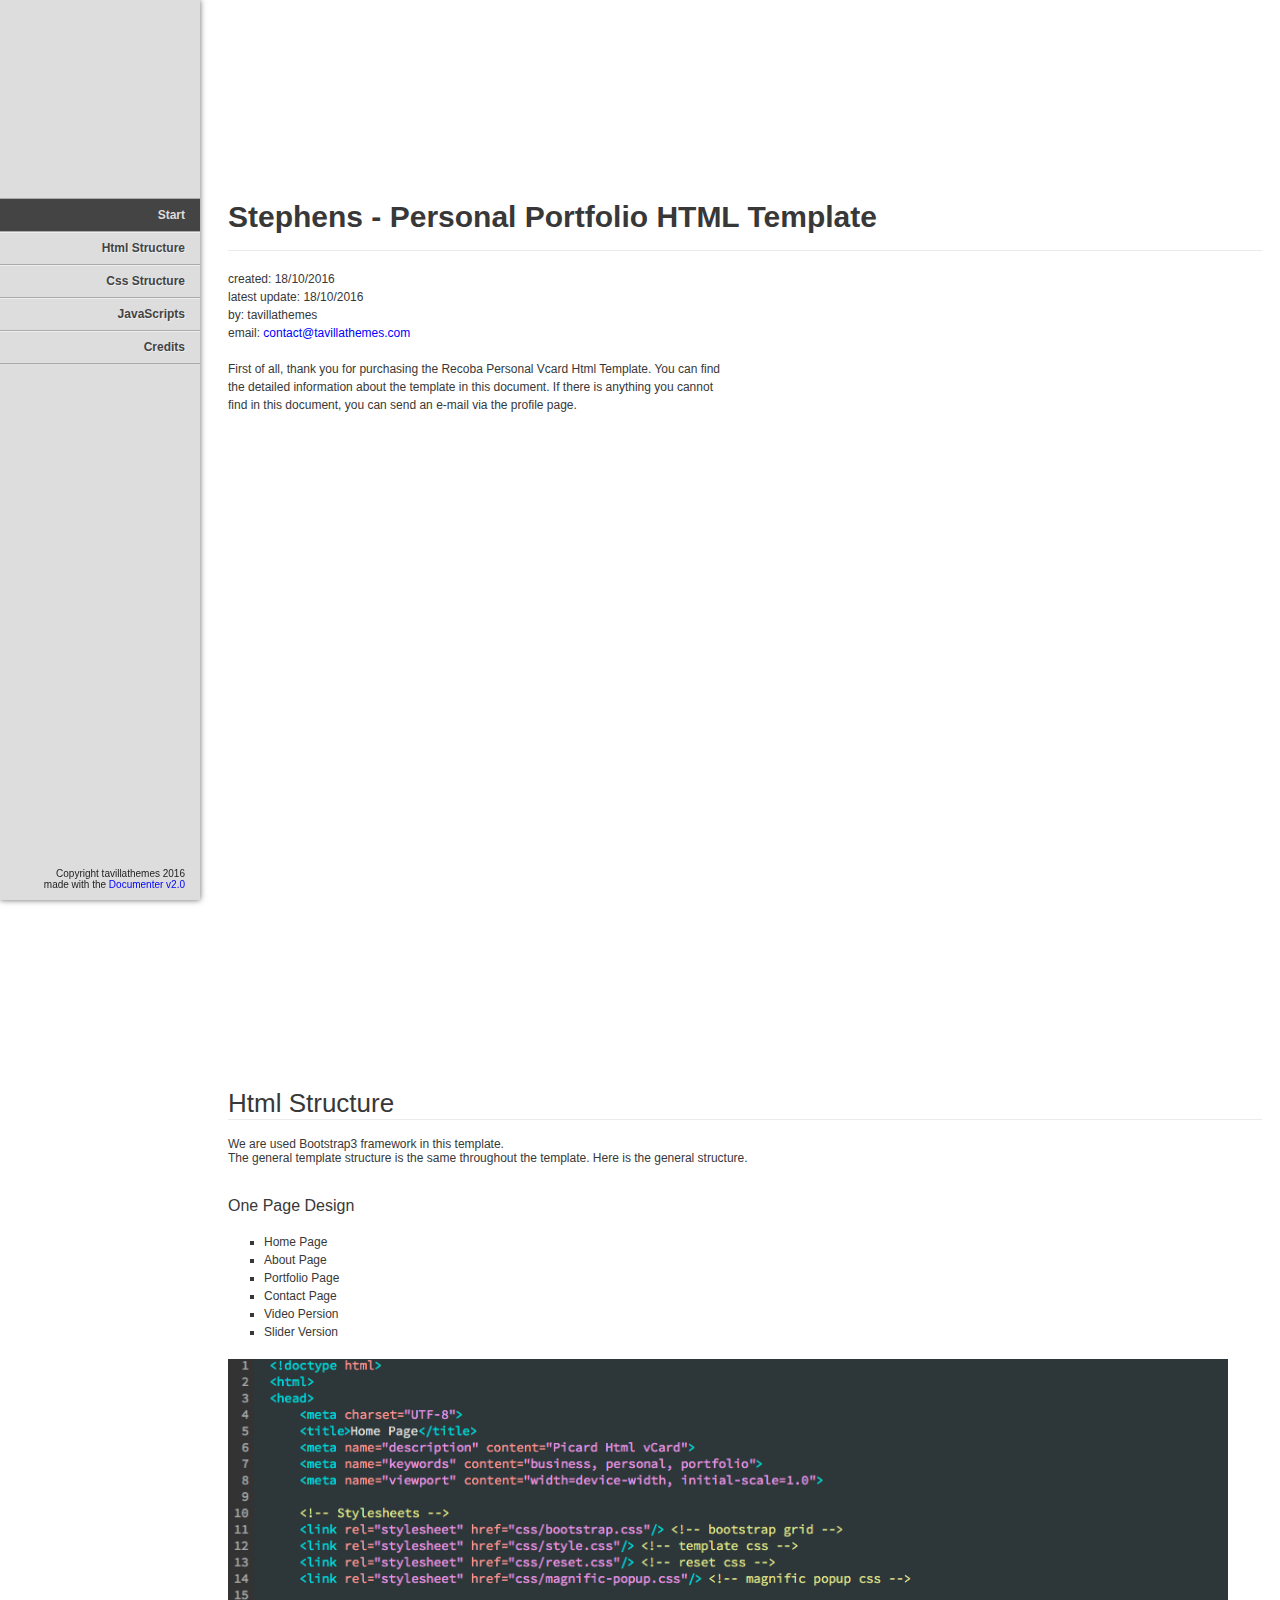
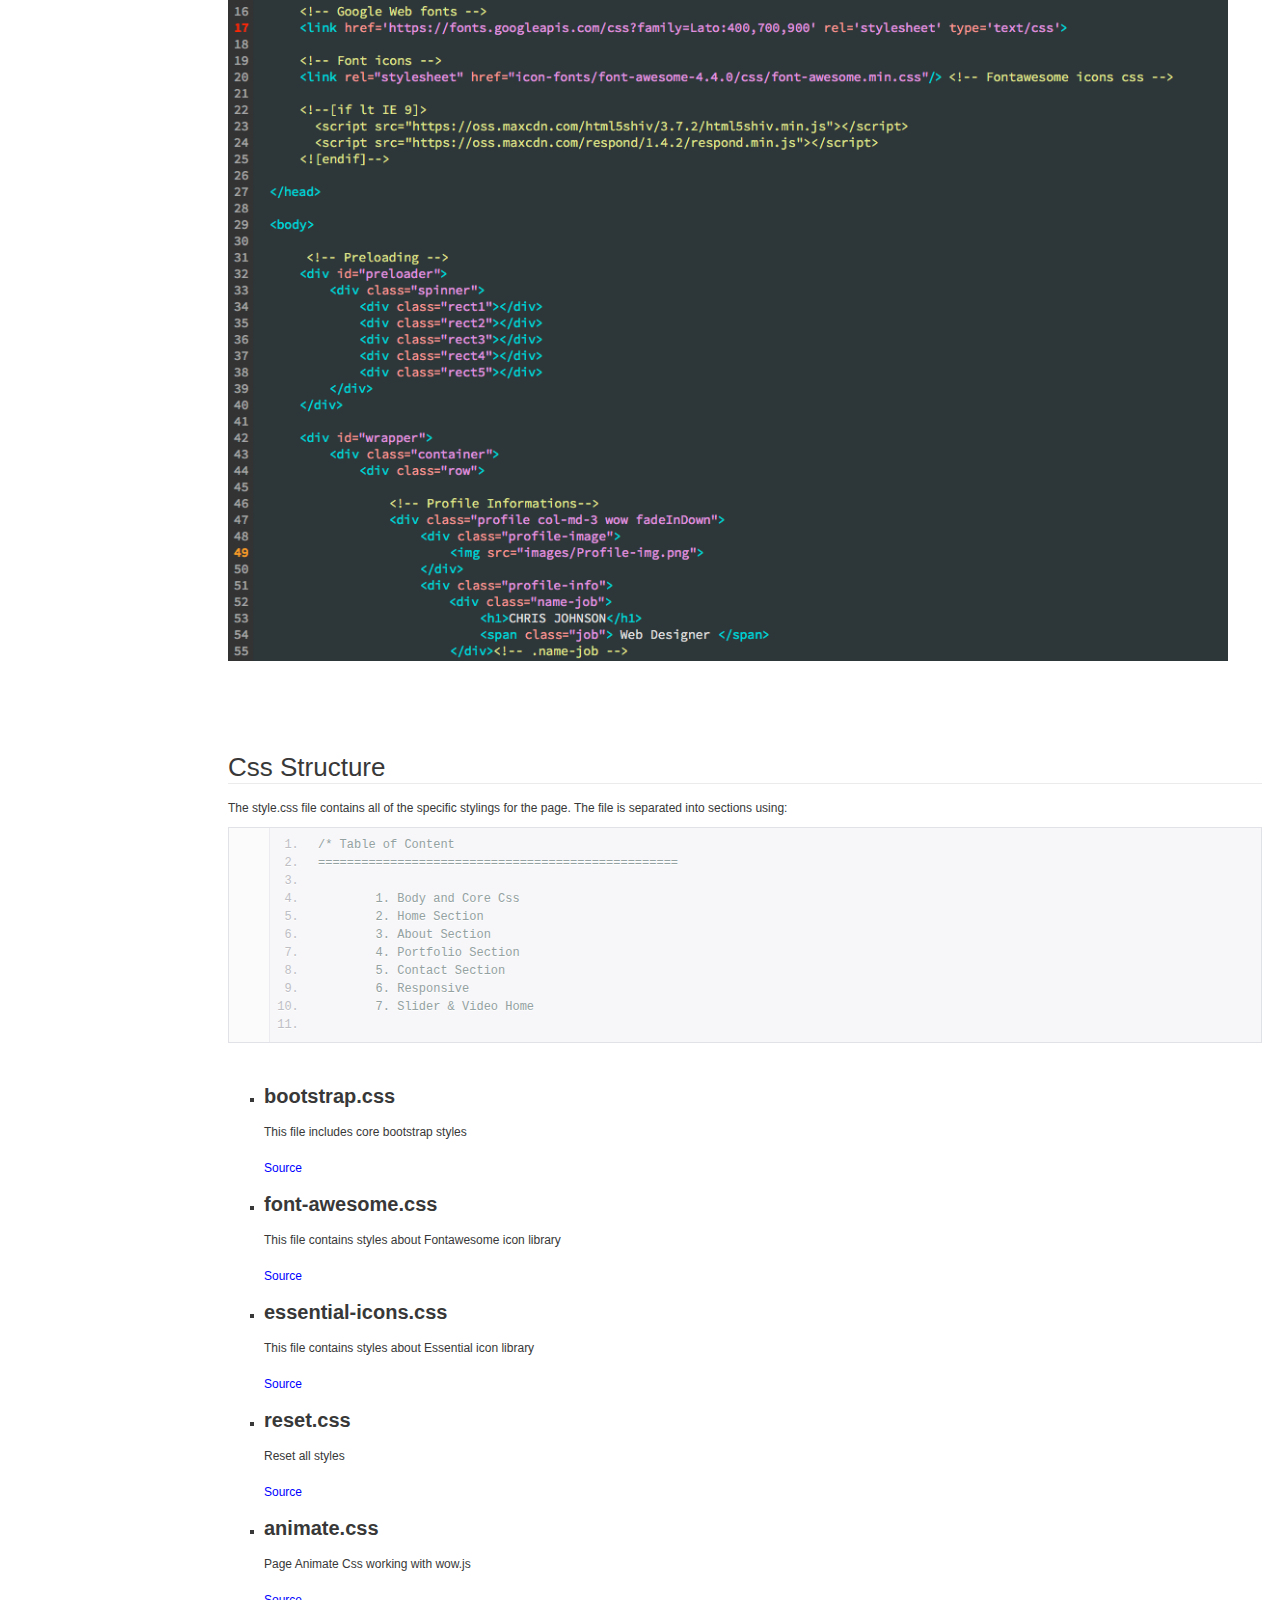
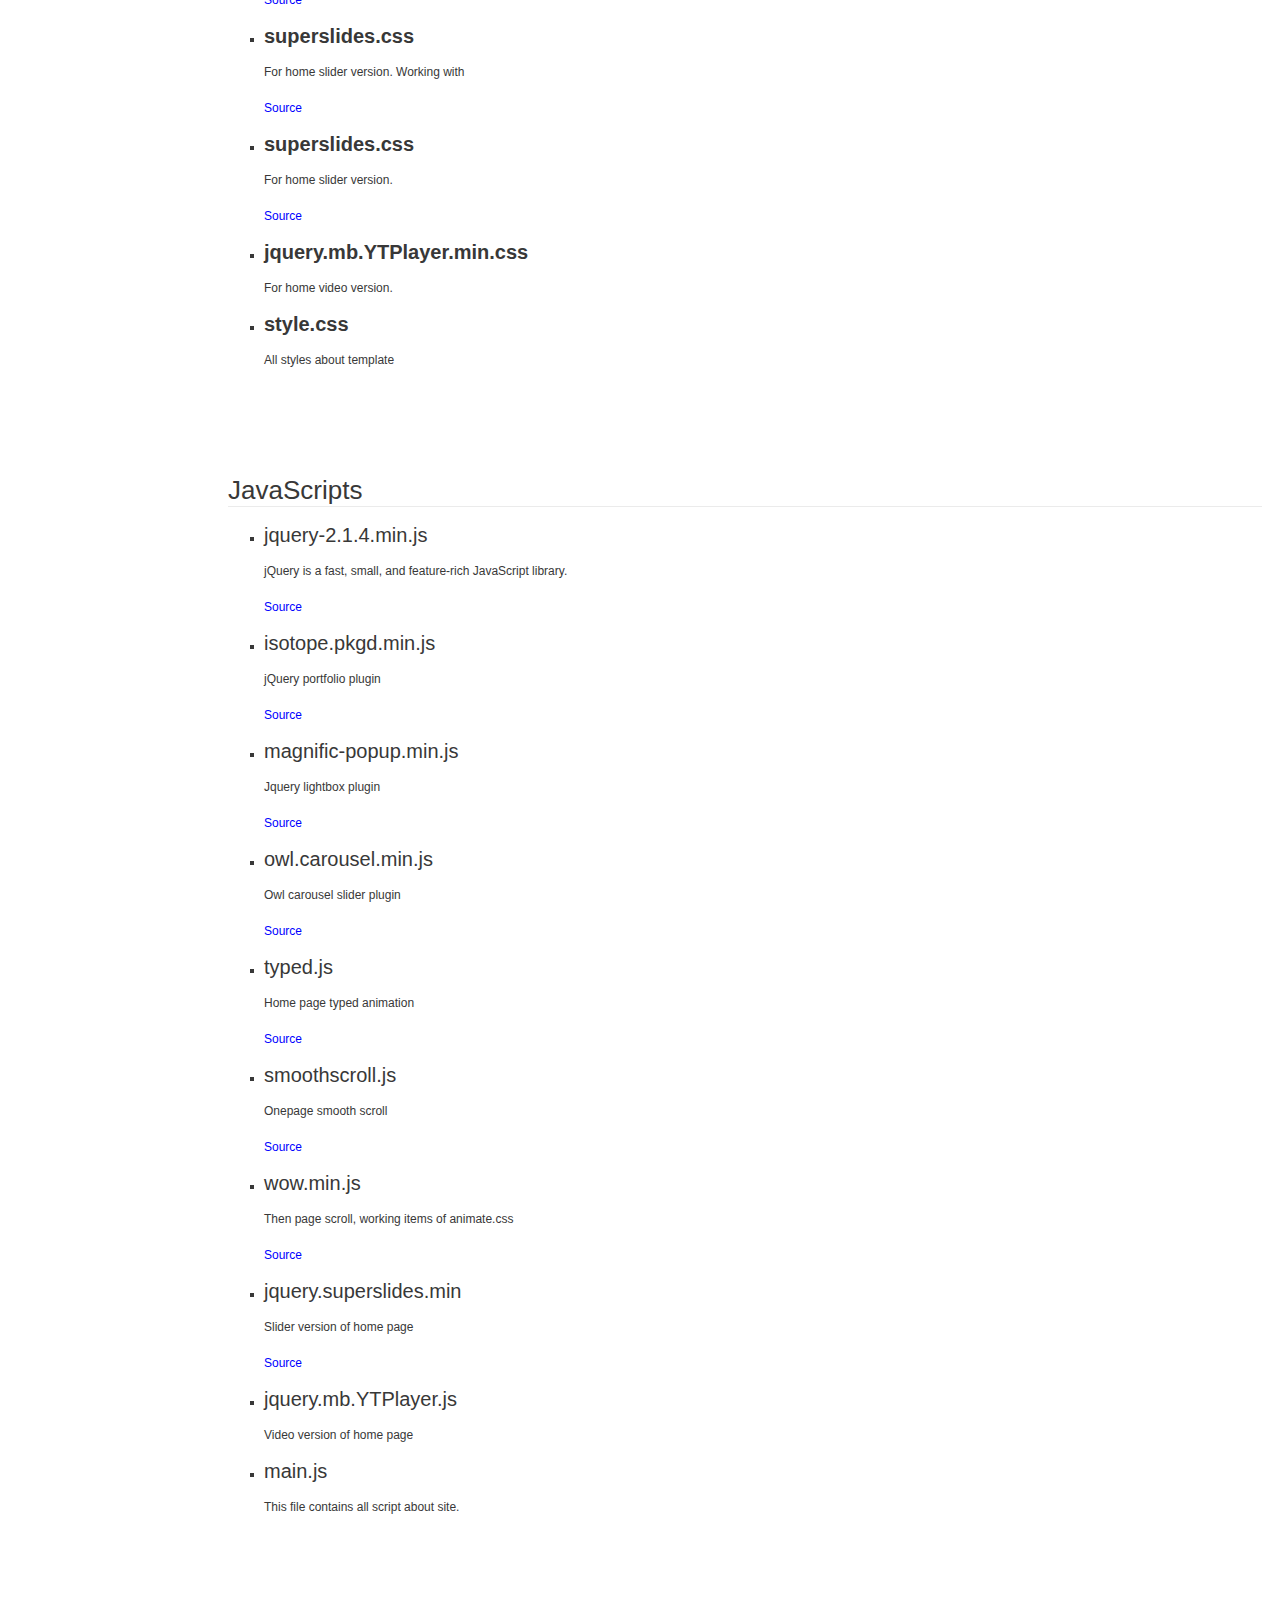
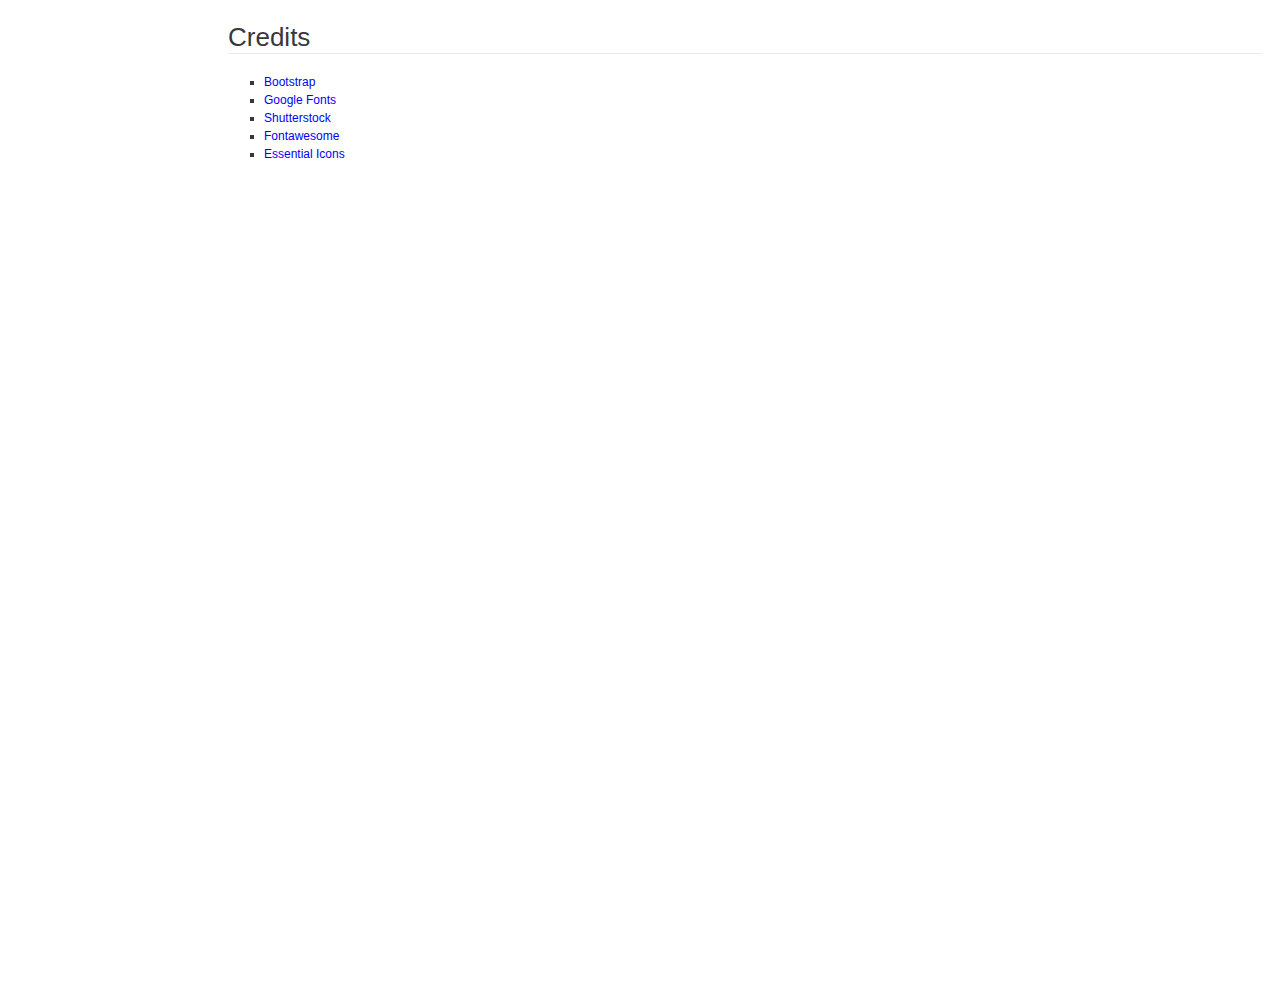
<file: documentation/index.html>
<!doctype html>  
<!--[if IE 6 ]><html lang="en-us" class="ie6"> <![endif]-->
<!--[if IE 7 ]><html lang="en-us" class="ie7"> <![endif]-->
<!--[if IE 8 ]><html lang="en-us" class="ie8"> <![endif]-->
<!--[if (gt IE 7)|!(IE)]><!-->
<html lang="en-us"><!--<![endif]-->
<head>
	<meta charset="utf-8">
	
	<title>Stephens - Personal Portfolio HTML Template</title>
	
	<meta name="description" content="">
	<meta name="author" content="tavillatheme">
	<meta name="copyright" content="tavillatheme">
	<meta name="generator" content="Documenter v2.0 http://rxa.li/documenter">
	<meta name="date" content="2016-02-18T00:00:00+01:00">
	
	<link rel="stylesheet" href="assets/css/documenter_style.css" media="all">
	<link rel="stylesheet" href="assets/js/google-code-prettify/prettify.css" media="screen">
	<script src="assets/js/google-code-prettify/prettify.js"></script>

	
	
	<script src="assets/js/jquery.js"></script>
	
	<script src="assets/js/jquery.scrollTo.js"></script>
	<script src="assets/js/jquery.easing.js"></script>
	
	<script>document.createElement('section');var duration='500',easing='swing';</script>
	<script src="assets/js/script.js"></script>
	
	<style>
		html{background-color:#FFFFFF;color:#383838;}
		::-moz-selection{background:#444444;color:#DDDDDD;}
		::selection{background:#444444;color:#DDDDDD;}
		#documenter_sidebar #documenter_logo{background-image:url();}
		a{color:#0000FF;}
		.btn {
			border-radius:3px;
		}
		.btn-primary {
			  background-image: -moz-linear-gradient(top, #0088CC, #0044CC);
			  background-image: -ms-linear-gradient(top, #0088CC, #0044CC);
			  background-image: -webkit-gradient(linear, 0 0, 0 0088CC%, from(#DDDDDD), to(#0044CC));
			  background-image: -webkit-linear-gradient(top, #0088CC, #0044CC);
			  background-image: -o-linear-gradient(top, #0088CC, #0044CC);
			  background-image: linear-gradient(top, #0088CC, #0044CC);
			  filter: progid:DXImageTransform.Microsoft.gradient(startColorstr='#0088CC', endColorstr='#0044CC', GradientType=0);
			  border-color: #0044CC #0044CC #bfbfbf;
			  color:#FFFFFF;
		}
		.btn-primary:hover,
		.btn-primary:active,
		.btn-primary.active,
		.btn-primary.disabled,
		.btn-primary[disabled] {
		  border-color: #0088CC #0088CC #bfbfbf;
		  background-color: #0044CC;
		}
		hr{border-top:1px solid #EBEBEB;border-bottom:1px solid #FFFFFF;}
		#documenter_sidebar, #documenter_sidebar ul a{background-color:#DDDDDD;color:#222222;}
		#documenter_sidebar ul a{-webkit-text-shadow:1px 1px 0px #EEEEEE;-moz-text-shadow:1px 1px 0px #EEEEEE;text-shadow:1px 1px 0px #EEEEEE;}
		#documenter_sidebar ul{border-top:1px solid #AAAAAA;}
		#documenter_sidebar ul a{border-top:1px solid #EEEEEE;border-bottom:1px solid #AAAAAA;color:#444444;}
		#documenter_sidebar ul a:hover{background:#444444;color:#DDDDDD;border-top:1px solid #444444;}
		#documenter_sidebar ul a.current{background:#444444;color:#DDDDDD;border-top:1px solid #444444;}
		#documenter_copyright{display:block !important;visibility:visible !important;}
	</style>
	
</head>
<body class="documenter-project-picard-personal-resume">
	<div id="documenter_sidebar">
		<a href="#documenter_cover" id="documenter_logo"></a>
		<ul id="documenter_nav">
			<li><a class="current" href="#documenter_cover">Start</a></li>
				
			<li><a href="#html_structure" title="Html Structure">Html Structure</a></li>
			<li><a href="#css_structure" title="Css Structure">Css Structure</a></li>
			<li><a href="#javascripts" title="JavaScripts">JavaScripts</a></li>
			<li><a href="#credits" title="Credits">Credits</a></li>

		</ul>
		<div id="documenter_copyright">Copyright tavillathemes 2016<br>
		made with the <a href="http://rxa.li/documenter">Documenter v2.0</a> 
		</div>
	</div>
	<div id="documenter_content">
	<section id="documenter_cover">
	<h1>Stephens - Personal Portfolio HTML Template</h1>
	
	<div id="documenter_buttons">
		
	</div>
	<hr>
	<ul>
	<li>created: 18/10/2016</li>
	<li>latest update: 18/10/2016</li>
	<li>by: tavillathemes</li>
	
	<li>email: <a href="mailto:contact@tavillathemes.com">contact@tavillathemes.com</a></li>
	</ul>
	<p>First of all, thank you for purchasing the Recoba Personal Vcard Html Template. You can find the detailed information about the template in this document. If there is anything you cannot find in this document, you can send an e-mail via the profile page.</p>
	</section>
	
	<section id="html_structure">
	<div class="page-header"><h3>Html Structure</h3><hr class="notop"></div>
<div>
	We are used Bootstrap3 framework in this template.</div>
<div>
	The general template structure is the same throughout the template. Here is the general structure.</div>
<div>
	&nbsp;</div>
<h5>
	One Page Design</h5>
<ul>
	<li>
		Home Page</li>
	<li>
		About Page</li>
	<li>
		Portfolio Page</li>
	<li>
		Contact Page</li>
	<li>
		Video Persion</li>
    <li>
		Slider Version</li>
          
</ul>
<img style="width:100%; max-width:1000px" src="assets/css/img/html.png">

</section>
<section id="css_structure">
	<div class="page-header"><h3>Css Structure</h3><hr class="notop"></div>
<div>
	The style.css file contains all of the specific stylings for the page. The file is separated into sections using:</div>
<pre class="prettyprint lang-css linenums">
/* Table of Content
==================================================
	
	1. Body and Core Css
	2. Home Section
	3. About Section
	4. Portfolio Section
	5. Contact Section
	6. Responsive
	7. Slider & Video Home

</pre>
<br>
<ul>
	<!--Bootstrap.css -->
	<li>
		<h4 id="css_structure_strongbootstrapcss_strong"><strong>bootstrap.css</strong></h4>
		<p>
			This file includes core bootstrap styles</p>
		<a href="http://getbootstrap.com/">Source </a></li>
    <!--fontawesome.css -->
	<li>
		<h4 id="css_structure_font_awesomecss"><strong>font-awesome.css</strong></h4>
		<p>
			This file contains styles about Fontawesome icon library</p>
		<a href="http://fontawesome.io">Source </a></li>
     <!--essential.css-->
     <li>
		<h4 id="css_structure_essential"><strong>essential-icons.css</strong></h4>
		<p>
			This file contains styles about Essential icon library</p>
		<a href="http://www.essential-icons.com/">Source </a></li>   
    <!--reset.css--> 
	<li>
		<h4 id="css_structure_resetcss"><strong>reset.css</strong></h4>
		<p>
			Reset all styles&nbsp;</p>
		<a href="http://html5doctor.com/html-5-reset-stylesheet/">Source </a></li>
	
    <!--magnific.css--> 
    <li>
		<h4 id="css_structure_animate.css"><strong>animate.css</strong></h4>
		<p>
			Page Animate Css working with wow.js</p>
		<a href="https://daneden.github.io/animate.css/">Source </a></li>
   <!--superslides.css--> 
    <li>
		<h4><strong>superslides.css</strong></h4>
		<p>
			For home slider version. Working with </p>
		<a href="http://archive.nicinabox.com/superslides/#1">Source </a></li>
     <!--superslides.css--> 
    <li>
		<h4><strong>superslides.css</strong></h4>
		<p>
			For home slider version. </p>
		<a href="http://archive.nicinabox.com/superslides/#1">Source </a></li>
     <!--jquery.mb.YTPlayer.min.css--> 
    <li>
		<h4><strong>jquery.mb.YTPlayer.min.css</strong></h4>
		<p>
			For home video version. </p></li>
	<!--style.css--> 
    <li>
		<h4 id="css_structure_stylecss"><strong>style.css</strong></h4>
		<p>
			All styles about template</p>
	</li>
</ul>
</section>
<section id="javascripts">
	<div class="page-header"><h3>JavaScripts</h3><hr class="notop"></div>
<ul>
    <!--jquery-2.1.4.min.js--> 
	<li>
		<h4 id="javascripts_jquery_214minjs">jquery-2.1.4.min.js</h4>
		<p>
			jQuery is a fast, small, and feature-rich JavaScript library.</p>
		<a href="http://jquery.com/">Source </a></li>
    <!--isotope.pkgd.min.js--> 
	<li>
		<h4 id="javascripts_isotopepkgdminjs">isotope.pkgd.min.js</h4>
		<p>
			jQuery portfolio plugin</p>
		<a href="http://isotope.metafizzy.co/">Source </a></li>
     <!--magnific-popup.min.js--> 
    <li>
		<h4>magnific-popup.min.js</h4>
		<p>
			Jquery lightbox plugin</p>
            <a href="http://dimsemenov.com/plugins/magnific-popup/">Source </a></li>
    
	<!--owl.carousel.min.js--> 
    <li>
		<h4>owl.carousel.min.js</h4>
		<p>
			Owl carousel slider plugin</p>
            <a href="http://owlgraphic.com/owlcarousel/">Source </a>
	</li>
    <!--typed.js--> 
     <li>
		<h4>typed.js</h4>
		<p>
			Home page typed animation</p>
            <a href="https://github.com/mattboldt/typed.js/">Source </a>
	</li>
    <!--smoothscroll.js--> 
     <li>
		<h4>smoothscroll.js</h4>
		<p>
			Onepage smooth scroll    </p>
            <a href="https://github.com/cferdinandi/smooth-scroll">Source </a>
	</li>
    <!--wow.js--> 
     <li>
		<h4>wow.min.js</h4>
		<p>
			Then page scroll, working items of  animate.css     </p>
            <a href="http://mynameismatthieu.com/WOW/">Source </a>
	</li>
    <!--jquery.superslides.min--> 
     <li>
		<h4>jquery.superslides.min</h4>
		<p>
			Slider version of home page    </p>
            <a href="http://archive.nicinabox.com/superslides/#1">Source </a>
	</li>
     <!--jquery.mb.YTPlayer.js--> 
     <li>
		<h4>jquery.mb.YTPlayer.js</h4>
		<p>
			Video version of home page    </p>
	</li>
    <!--main.js--> 
	<li>
		<h4>main.js</h4>
		<p>
			This file contains all script about site.</p>
	</li>
</ul>
</section>
<section id="credits">
	<div class="page-header"><h3>Credits</h3><hr class="notop"></div>
<ul>
	<li>
		<a href="http://getbootstrap.com/">Bootstrap</a></li>
	<li>
		<a href="https://www.google.com/fonts">Google Fonts</a></li>
	<li>
		<a href="http://www.shutterstock.com/">Shutterstock</a></li>
	<li>
		<a href="http://fontawesome.io/">Fontawesome</a></li>
   <li>
		<a href="http://www.essential-icons.com/">Essential Icons</a></li>
</ul>
</section>

	</div>
</body>
</html>
</file>
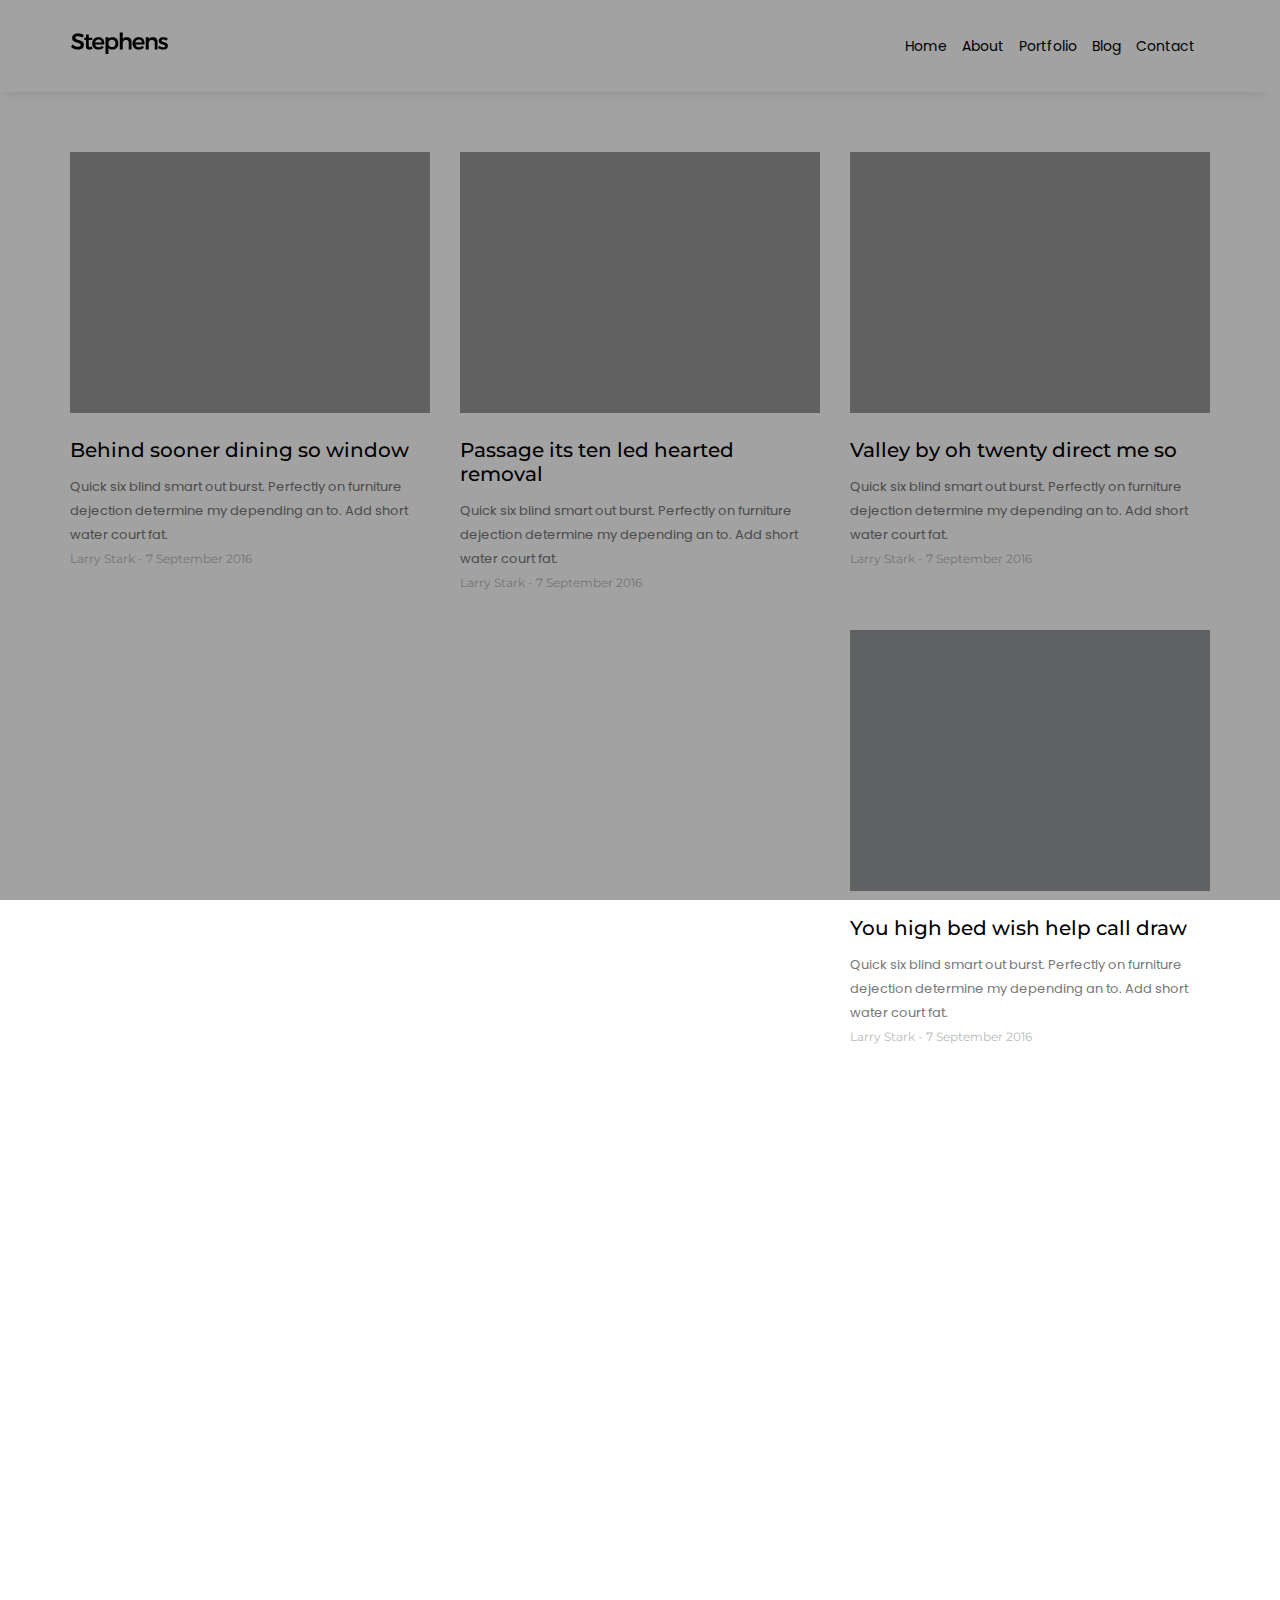
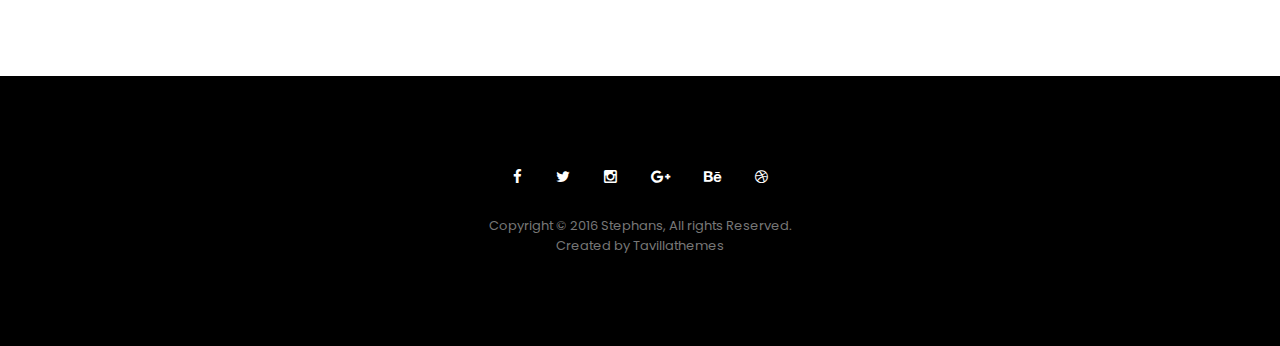
<file: blog-page.html>
<!doctype html>
<html lang="en">
<head>
<title>Stephens - Portfolio Template</title>
<meta charset="UTF-8">
<meta name="description" content="Stephens Portfolio Template">
<meta name="keywords" content="personal, portfolio">
<meta name="viewport" content="width=device-width, initial-scale=1.0">
<!-- Favicon -->   
<link href="favicon.ico" rel="shortcut icon" type="image/x-icon" />

<!-- Stylesheets -->
<link rel="stylesheet" href="css/bootstrap.css"/>
<link rel="stylesheet" href="css/reset.css"/>
<link rel="stylesheet" href="css/style.css"/>
    <link rel="stylesheet" href="css/animate.css"/>
<link rel="stylesheet" href="css/magnific-popup.css"/> 
    
<!-- Google Web fonts -->
<link href="https://fonts.googleapis.com/css?family=Montserrat:400,700" rel="stylesheet">
<link href="https://fonts.googleapis.com/css?family=Poppins" rel="stylesheet">

<!-- Font icons -->
<link rel="stylesheet" href="icon-fonts/font-awesome-4.5.0/css/font-awesome.min.css"/>
<link rel="stylesheet" href="icon-fonts/essential-regular-fonts/essential-icons.css"/>

<!--[if lt IE 9]>
  <script src="https://oss.maxcdn.com/html5shiv/3.7.2/html5shiv.min.js"></script>
  <script src="https://oss.maxcdn.com/respond/1.4.2/respond.min.js"></script>
<![endif]-->

</head>
<body>
    
     <!-- Preloading --> 
    <div id="preloader">
    	<div class="spinner">
            <div class="uil-ripple-css" style="transform:scale(0.29);"><div></div><div></div></div>
        </div>
    </div>
    
    <nav class="subpage-nav">
        <div class="row">
            <div class="container">
                <div class="logo">
                    <img src="images/logo.png" alt="">
                </div>
                <div class="responsive"><i data-icon="m" class="icon"></i></div>
                <ul class="nav-menu">
                    <li><a href="index.html#home" class="smoothScroll">Home</a></li>
                    <li><a href="index.html#about" class="smoothScroll">About</a></li>
                    <li><a href="index.html#portfolio" class="smoothScroll">Portfolio</a></li>
                    <li><a href="index.html#blog" class="smoothScroll">Blog</a></li>
                    <li><a href="index.html#contact" class="smoothScroll">Contact</a></li>
                </ul>
            </div>
        </div>
    </nav>
    
    
    <div class="container content">
        <div class="row blog">
             <a href="single-blog.html" class="col-lg-4 col-md-4 col-sm-6 col-xs-12 blog-content wow fadeInUp" data-wow-delay="0.4s">
                <div class="blog-image">
                    <img src="images/blog-1.png">
                </div>
                <h1>Behind sooner dining so window </h1>
                <p>Quick six blind smart out burst. Perfectly on furniture dejection determine my depending an to. Add short water court fat.  </p>
                <span class="blog-info">Larry Stark - 7 September 2016 </span>
            </a>
            <a href="single-blog.html" class="col-lg-4 col-md-4 col-sm-6 col-xs-12 blog-content wow fadeInUp" data-wow-delay="0.4s">
                <div class="blog-image">
                    <img src="images/blog-2.png">
                </div>
                <h1>Passage its ten led hearted removal</h1>
                <p>Quick six blind smart out burst. Perfectly on furniture dejection determine my depending an to. Add short water court fat.  </p>
                <span class="blog-info">Larry Stark - 7 September 2016 </span>
            </a>
            <a href="single-blog.html" class="col-lg-4 col-md-4 col-sm-6 col-xs-12 blog-content wow fadeInUp" data-wow-delay="0.4s">
                <div class="blog-image">
                    <img src="images/blog-3.png">
                </div>
                <h1>Valley by oh twenty direct me so</h1>
                <p>Quick six blind smart out burst. Perfectly on furniture dejection determine my depending an to. Add short water court fat.  </p>
                <span class="blog-info">Larry Stark - 7 September 2016 </span>
            </a>
            <a href="single-blog.html" class="col-lg-4 col-md-4 col-sm-6 col-xs-12 blog-content wow fadeInUp" data-wow-delay="0.4s">
                <div class="blog-image">
                    <img src="images/blog-4.png">
                </div>
                <h1>You high bed wish help call draw</h1>
                <p>Quick six blind smart out burst. Perfectly on furniture dejection determine my depending an to. Add short water court fat.  </p>
                <span class="blog-info">Larry Stark - 7 September 2016 </span>
            </a>
            <a href="single-blog.html" class="col-lg-4 col-md-4 col-sm-6 col-xs-12 blog-content wow fadeInUp" data-wow-delay="0.4s">
                <div class="blog-image">
                    <img src="images/blog-5.png">
                </div>
                <h1>Family months lasted simple set</h1>
                <p>Quick six blind smart out burst. Perfectly on furniture dejection determine my depending an to. Add short water court fat.  </p>
                <span class="blog-info">Larry Stark - 7 September 2016 </span>
            </a>
            <a href="single-blog.html" class="col-lg-4 col-md-4 col-sm-6 col-xs-12 blog-content wow fadeInUp" data-wow-delay="0.4s">
                <div class="blog-image">
                    <img src="images/blog-6.png">
                </div>
                <h1>Abroad no chatty others my silent </h1>
                <p>Quick six blind smart out burst. Perfectly on furniture dejection determine my depending an to. Add short water court fat.  </p>
                <span class="blog-info">Larry Stark - 7 September 2016 </span>
            </a>
        </div>
    </div>
         
         
    <footer>
        <div class="container">
            <div class="social">
                <a href="#"><i class="fa fa-facebook" aria-hidden="true"></i>  </a>
                <a href="#"><i class="fa fa-twitter" aria-hidden="true"></i>  </a>
                <a href="#"><i class="fa fa-instagram" aria-hidden="true"></i>  </a>
                <a href="#"><i class="fa fa-google-plus" aria-hidden="true"></i>  </a>
                <a href="#"><i class="fa fa-behance" aria-hidden="true"></i>  </a>
                <a href="#"><i class="fa fa-dribbble" aria-hidden="true"></i>  </a>
            </div>
            <p>Copyright © 2016 Stephans, All rights Reserved. <br/>
Created by Tavillathemes</p>
        </div>
    </footer>
    
<!-- Javascripts -->
<script src="js/jquery-2.1.4.min.js"></script><!-- jQuery library -->
<script src="js/bootstrap.min.js"></script> 
<script src="js/wow.min.js"></script>
<script src="js/isotope.pkgd.min.js"></script>
<script src="js/typed.js"></script>
<script src="js/jquery.magnific-popup.min.js"></script>
<script src="js/main.js"></script>  
    
<script>
        // HOME TYPED JS
     $(function(){
      $(".pages").typed({
        strings: ["","Blog Page"],
        typeSpeed: 10,
        loop:false,
        backDelay: 1000
      });
  });
    
</script>
    
    
 
</body>
</html>
</file>
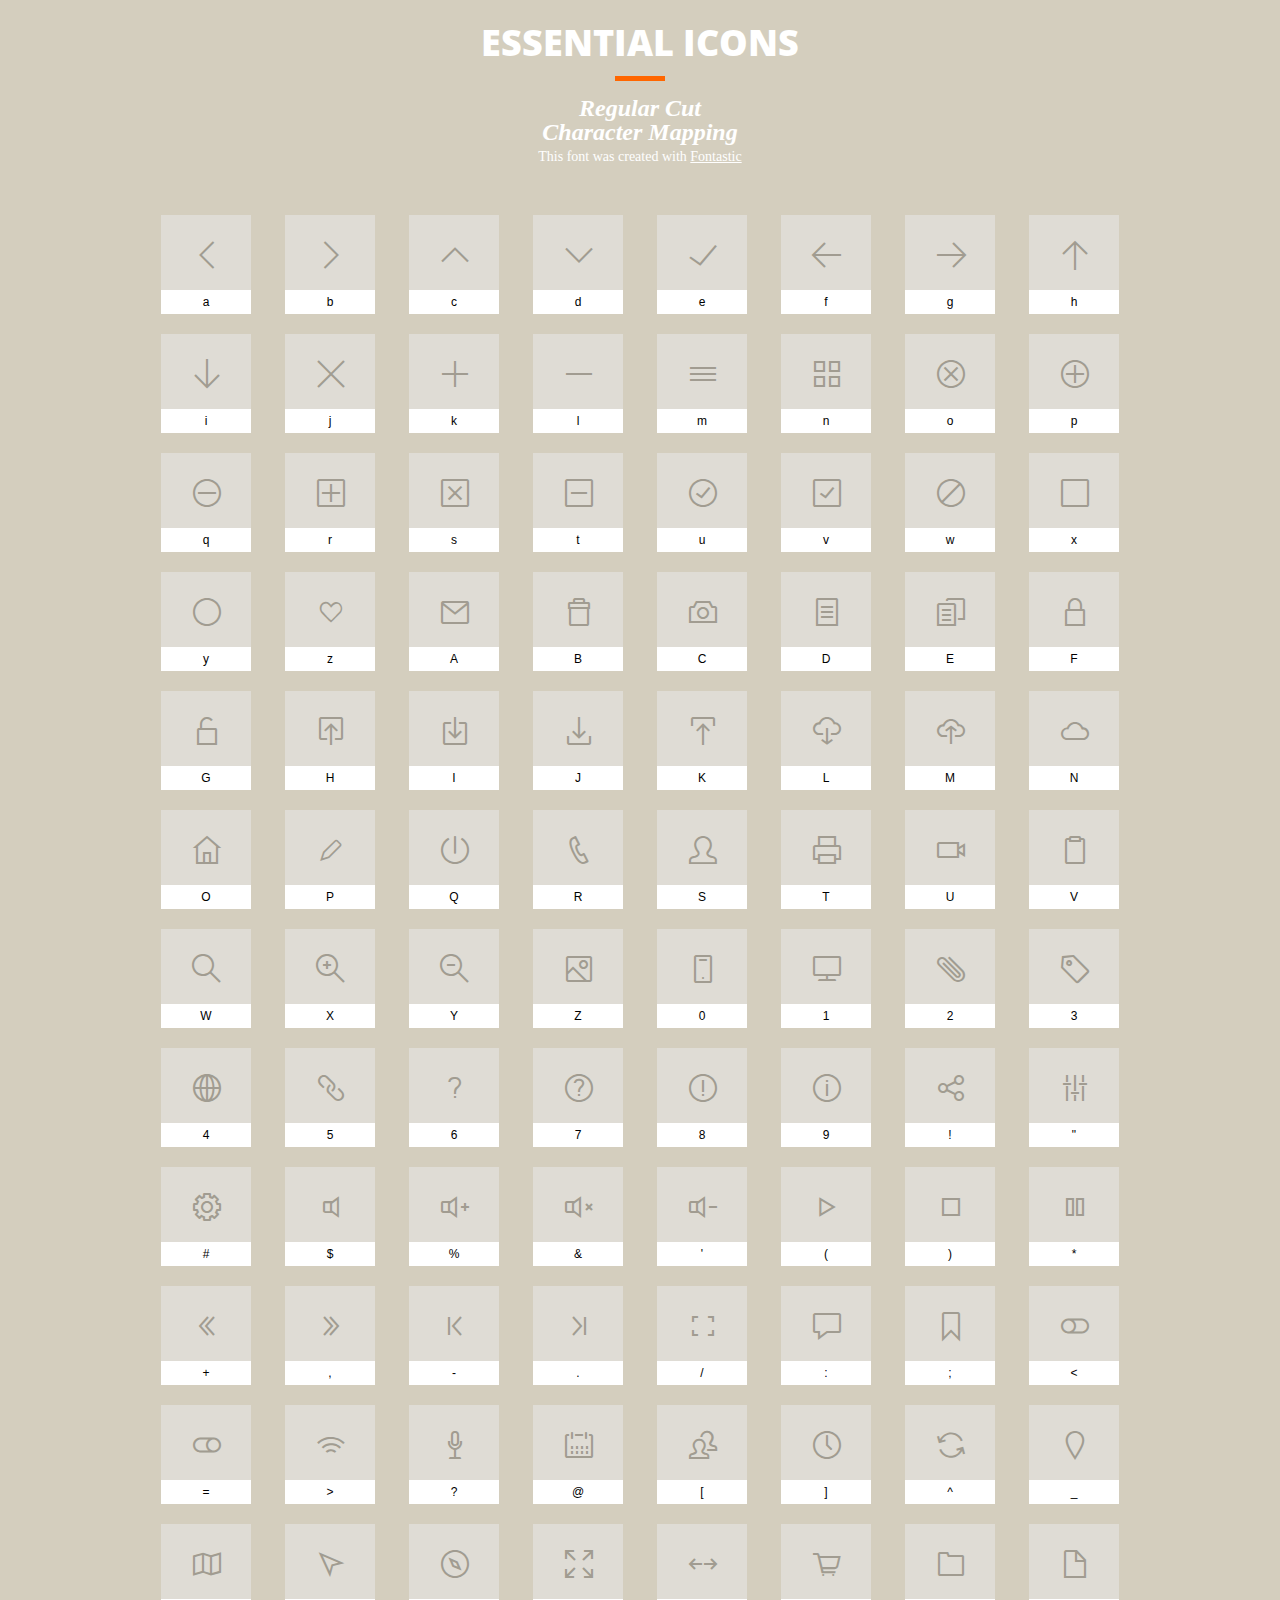
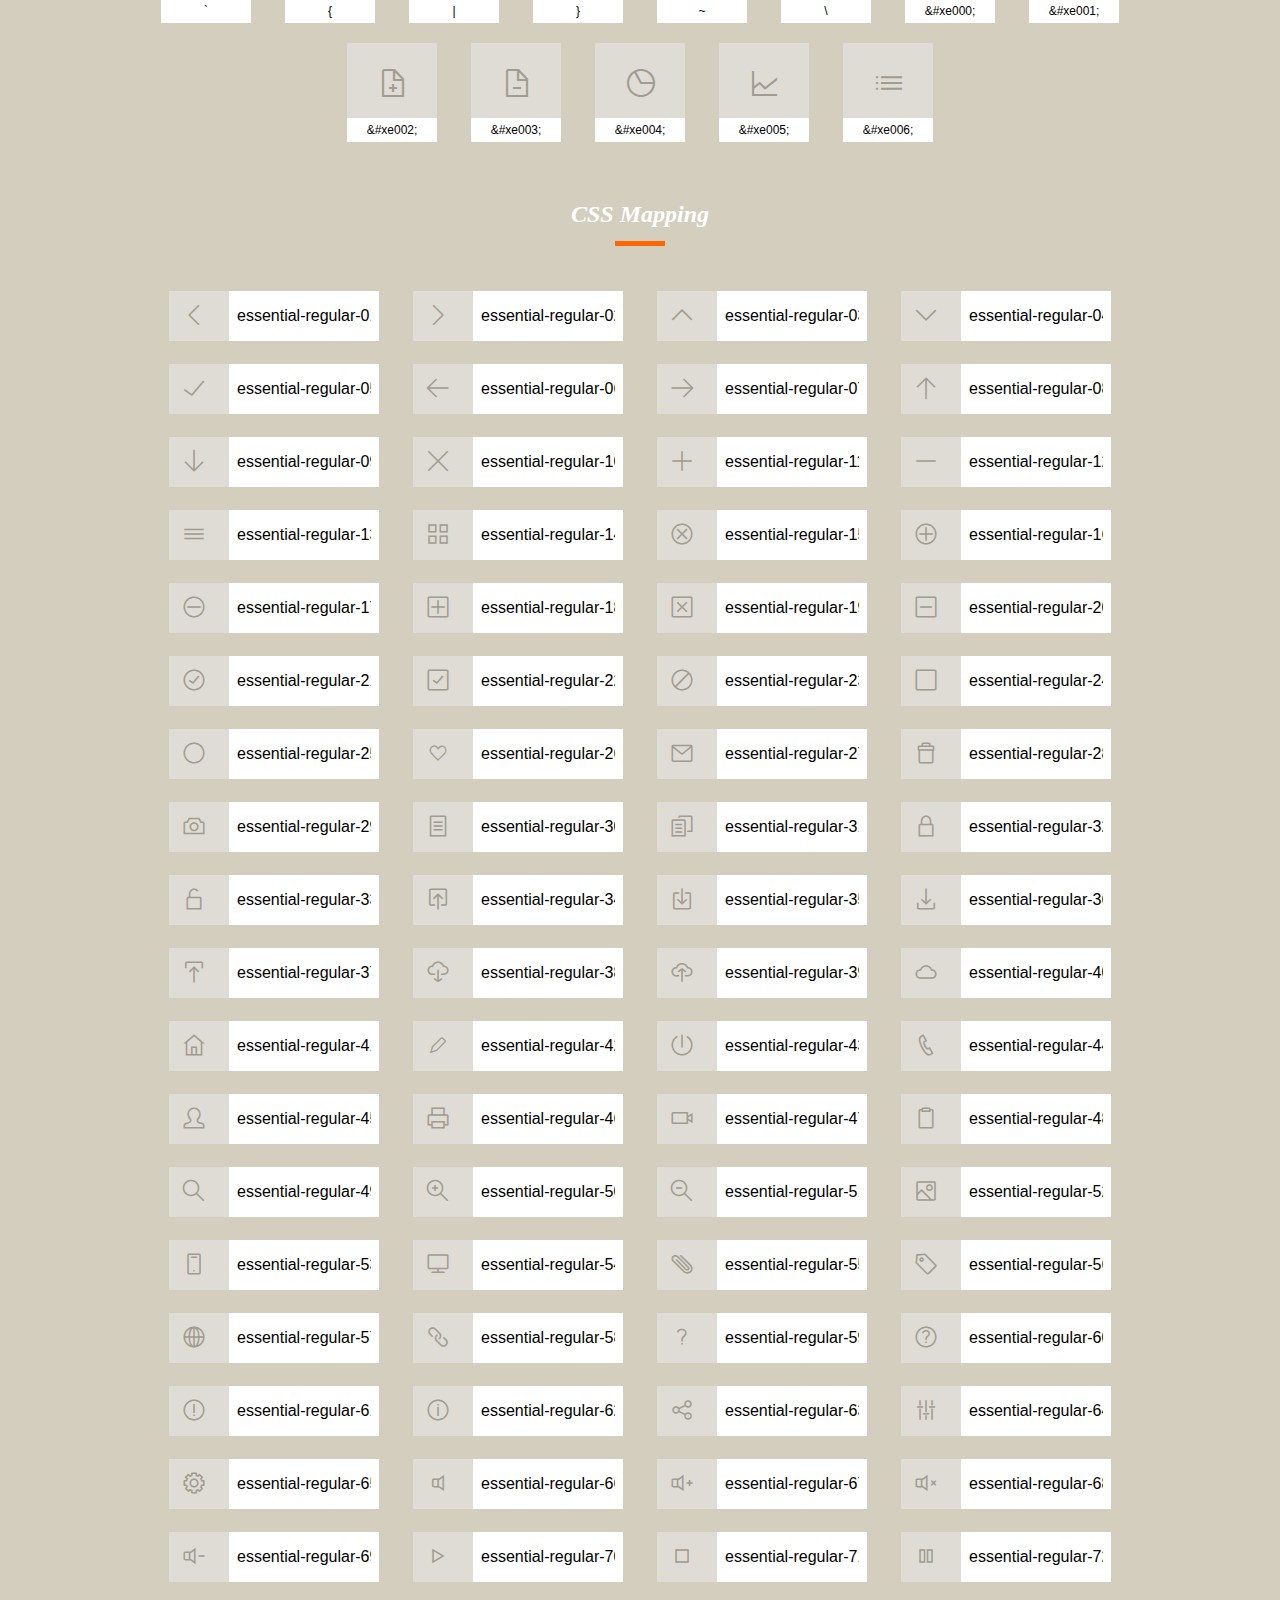
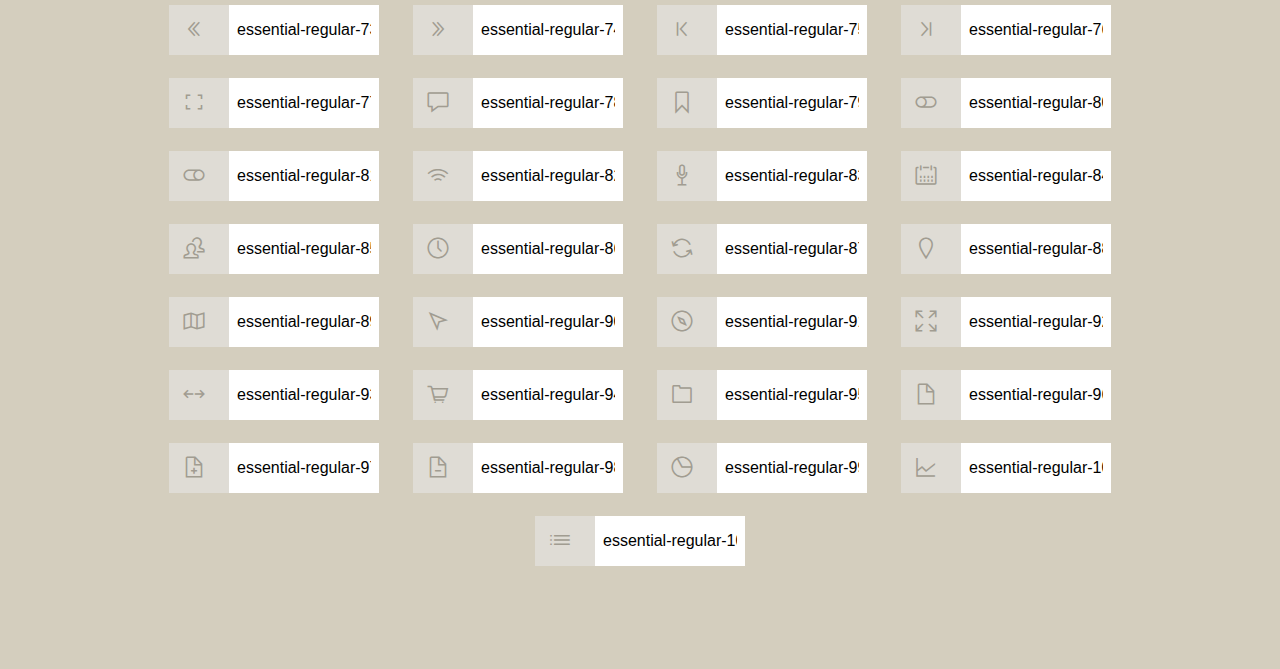
<file: icon-fonts/essential-regular-fonts/all-icons.html>
<!DOCTYPE html>
<html lang="en">
  <head>
    <meta charset="utf-8">
    <meta http-equiv="X-UA-Compatible" content="IE=edge,chrome=1">
    <meta name="viewport" content="width=device-width,initial-scale=1">
    <title>Font Reference - essential-regular</title>
    <link href='http://fonts.googleapis.com/css?family=Gentium+Basic:400,700italic|Open+Sans:400,800' rel='stylesheet' type='text/css'>  
    <link rel="stylesheet" href="essential-icons.css">
   
  </head>
  <body>
    <div class="container">
      <h1>ESSENTIAL ICONS</h1>
      <div class="trenner"></div>
     
      <h2>Regular Cut<br>
Character Mapping</h2>
       <p class="small">This font was created with <a href="http://fontastic.me/">Fontastic</a></p>
       
      <ul class="glyphs character-mapping">
        <li>
          <div data-icon="a" class="icon"></div>
          <input type="text" readonly value="a">
        </li>
        <li>
          <div data-icon="b" class="icon"></div>
          <input type="text" readonly value="b">
        </li>
        <li>
          <div data-icon="c" class="icon"></div>
          <input type="text" readonly value="c">
        </li>
        <li>
          <div data-icon="d" class="icon"></div>
          <input type="text" readonly value="d">
        </li>
        <li>
          <div data-icon="e" class="icon"></div>
          <input type="text" readonly value="e">
        </li>
        <li>
          <div data-icon="f" class="icon"></div>
          <input type="text" readonly value="f">
        </li>
        <li>
          <div data-icon="g" class="icon"></div>
          <input type="text" readonly value="g">
        </li>
        <li>
          <div data-icon="h" class="icon"></div>
          <input type="text" readonly value="h">
        </li>
        <li>
          <div data-icon="i" class="icon"></div>
          <input type="text" readonly value="i">
        </li>
        <li>
          <div data-icon="j" class="icon"></div>
          <input type="text" readonly value="j">
        </li>
        <li>
          <div data-icon="k" class="icon"></div>
          <input type="text" readonly value="k">
        </li>
        <li>
          <div data-icon="l" class="icon"></div>
          <input type="text" readonly value="l">
        </li>
        <li>
          <div data-icon="m" class="icon"></div>
          <input type="text" readonly value="m">
        </li>
        <li>
          <div data-icon="n" class="icon"></div>
          <input type="text" readonly value="n">
        </li>
        <li>
          <div data-icon="o" class="icon"></div>
          <input type="text" readonly value="o">
        </li>
        <li>
          <div data-icon="p" class="icon"></div>
          <input type="text" readonly value="p">
        </li>
        <li>
          <div data-icon="q" class="icon"></div>
          <input type="text" readonly value="q">
        </li>
        <li>
          <div data-icon="r" class="icon"></div>
          <input type="text" readonly value="r">
        </li>
        <li>
          <div data-icon="s" class="icon"></div>
          <input type="text" readonly value="s">
        </li>
        <li>
          <div data-icon="t" class="icon"></div>
          <input type="text" readonly value="t">
        </li>
        <li>
          <div data-icon="u" class="icon"></div>
          <input type="text" readonly value="u">
        </li>
        <li>
          <div data-icon="v" class="icon"></div>
          <input type="text" readonly value="v">
        </li>
        <li>
          <div data-icon="w" class="icon"></div>
          <input type="text" readonly value="w">
        </li>
        <li>
          <div data-icon="x" class="icon"></div>
          <input type="text" readonly value="x">
        </li>
        <li>
          <div data-icon="y" class="icon"></div>
          <input type="text" readonly value="y">
        </li>
        <li>
          <div data-icon="z" class="icon"></div>
          <input type="text" readonly value="z">
        </li>
        <li>
          <div data-icon="A" class="icon"></div>
          <input type="text" readonly value="A">
        </li>
        <li>
          <div data-icon="B" class="icon"></div>
          <input type="text" readonly value="B">
        </li>
        <li>
          <div data-icon="C" class="icon"></div>
          <input type="text" readonly value="C">
        </li>
        <li>
          <div data-icon="D" class="icon"></div>
          <input type="text" readonly value="D">
        </li>
        <li>
          <div data-icon="E" class="icon"></div>
          <input type="text" readonly value="E">
        </li>
        <li>
          <div data-icon="F" class="icon"></div>
          <input type="text" readonly value="F">
        </li>
        <li>
          <div data-icon="G" class="icon"></div>
          <input type="text" readonly value="G">
        </li>
        <li>
          <div data-icon="H" class="icon"></div>
          <input type="text" readonly value="H">
        </li>
        <li>
          <div data-icon="I" class="icon"></div>
          <input type="text" readonly value="I">
        </li>
        <li>
          <div data-icon="J" class="icon"></div>
          <input type="text" readonly value="J">
        </li>
        <li>
          <div data-icon="K" class="icon"></div>
          <input type="text" readonly value="K">
        </li>
        <li>
          <div data-icon="L" class="icon"></div>
          <input type="text" readonly value="L">
        </li>
        <li>
          <div data-icon="M" class="icon"></div>
          <input type="text" readonly value="M">
        </li>
        <li>
          <div data-icon="N" class="icon"></div>
          <input type="text" readonly value="N">
        </li>
        <li>
          <div data-icon="O" class="icon"></div>
          <input type="text" readonly value="O">
        </li>
        <li>
          <div data-icon="P" class="icon"></div>
          <input type="text" readonly value="P">
        </li>
        <li>
          <div data-icon="Q" class="icon"></div>
          <input type="text" readonly value="Q">
        </li>
        <li>
          <div data-icon="R" class="icon"></div>
          <input type="text" readonly value="R">
        </li>
        <li>
          <div data-icon="S" class="icon"></div>
          <input type="text" readonly value="S">
        </li>
        <li>
          <div data-icon="T" class="icon"></div>
          <input type="text" readonly value="T">
        </li>
        <li>
          <div data-icon="U" class="icon"></div>
          <input type="text" readonly value="U">
        </li>
        <li>
          <div data-icon="V" class="icon"></div>
          <input type="text" readonly value="V">
        </li>
        <li>
          <div data-icon="W" class="icon"></div>
          <input type="text" readonly value="W">
        </li>
        <li>
          <div data-icon="X" class="icon"></div>
          <input type="text" readonly value="X">
        </li>
        <li>
          <div data-icon="Y" class="icon"></div>
          <input type="text" readonly value="Y">
        </li>
        <li>
          <div data-icon="Z" class="icon"></div>
          <input type="text" readonly value="Z">
        </li>
        <li>
          <div data-icon="0" class="icon"></div>
          <input type="text" readonly value="0">
        </li>
        <li>
          <div data-icon="1" class="icon"></div>
          <input type="text" readonly value="1">
        </li>
        <li>
          <div data-icon="2" class="icon"></div>
          <input type="text" readonly value="2">
        </li>
        <li>
          <div data-icon="3" class="icon"></div>
          <input type="text" readonly value="3">
        </li>
        <li>
          <div data-icon="4" class="icon"></div>
          <input type="text" readonly value="4">
        </li>
        <li>
          <div data-icon="5" class="icon"></div>
          <input type="text" readonly value="5">
        </li>
        <li>
          <div data-icon="6" class="icon"></div>
          <input type="text" readonly value="6">
        </li>
        <li>
          <div data-icon="7" class="icon"></div>
          <input type="text" readonly value="7">
        </li>
        <li>
          <div data-icon="8" class="icon"></div>
          <input type="text" readonly value="8">
        </li>
        <li>
          <div data-icon="9" class="icon"></div>
          <input type="text" readonly value="9">
        </li>
        <li>
          <div data-icon="!" class="icon"></div>
          <input type="text" readonly value="!">
        </li>
        <li>
          <div data-icon="&#34;" class="icon"></div>
          <input type="text" readonly value="&quot;">
        </li>
        <li>
          <div data-icon="#" class="icon"></div>
          <input type="text" readonly value="#">
        </li>
        <li>
          <div data-icon="$" class="icon"></div>
          <input type="text" readonly value="$">
        </li>
        <li>
          <div data-icon="%" class="icon"></div>
          <input type="text" readonly value="%">
        </li>
        <li>
          <div data-icon="&" class="icon"></div>
          <input type="text" readonly value="&amp;">
        </li>
        <li>
          <div data-icon="'" class="icon"></div>
          <input type="text" readonly value="&#39;">
        </li>
        <li>
          <div data-icon="(" class="icon"></div>
          <input type="text" readonly value="(">
        </li>
        <li>
          <div data-icon=")" class="icon"></div>
          <input type="text" readonly value=")">
        </li>
        <li>
          <div data-icon="*" class="icon"></div>
          <input type="text" readonly value="*">
        </li>
        <li>
          <div data-icon="+" class="icon"></div>
          <input type="text" readonly value="+">
        </li>
        <li>
          <div data-icon="," class="icon"></div>
          <input type="text" readonly value=",">
        </li>
        <li>
          <div data-icon="-" class="icon"></div>
          <input type="text" readonly value="-">
        </li>
        <li>
          <div data-icon="." class="icon"></div>
          <input type="text" readonly value=".">
        </li>
        <li>
          <div data-icon="/" class="icon"></div>
          <input type="text" readonly value="/">
        </li>
        <li>
          <div data-icon=":" class="icon"></div>
          <input type="text" readonly value=":">
        </li>
        <li>
          <div data-icon=";" class="icon"></div>
          <input type="text" readonly value=";">
        </li>
        <li>
          <div data-icon="<" class="icon"></div>
          <input type="text" readonly value="&lt;">
        </li>
        <li>
          <div data-icon="=" class="icon"></div>
          <input type="text" readonly value="=">
        </li>
        <li>
          <div data-icon=">" class="icon"></div>
          <input type="text" readonly value="&gt;">
        </li>
        <li>
          <div data-icon="?" class="icon"></div>
          <input type="text" readonly value="?">
        </li>
        <li>
          <div data-icon="@" class="icon"></div>
          <input type="text" readonly value="@">
        </li>
        <li>
          <div data-icon="[" class="icon"></div>
          <input type="text" readonly value="[">
        </li>
        <li>
          <div data-icon="]" class="icon"></div>
          <input type="text" readonly value="]">
        </li>
        <li>
          <div data-icon="^" class="icon"></div>
          <input type="text" readonly value="^">
        </li>
        <li>
          <div data-icon="_" class="icon"></div>
          <input type="text" readonly value="_">
        </li>
        <li>
          <div data-icon="`" class="icon"></div>
          <input type="text" readonly value="`">
        </li>
        <li>
          <div data-icon="{" class="icon"></div>
          <input type="text" readonly value="{">
        </li>
        <li>
          <div data-icon="|" class="icon"></div>
          <input type="text" readonly value="|">
        </li>
        <li>
          <div data-icon="}" class="icon"></div>
          <input type="text" readonly value="}">
        </li>
        <li>
          <div data-icon="~" class="icon"></div>
          <input type="text" readonly value="~">
        </li>
        <li>
          <div data-icon="\" class="icon"></div>
          <input type="text" readonly value="\">
        </li>
        <li>
          <div data-icon="&#xe000;" class="icon"></div>
          <input type="text" readonly value="&amp;#xe000;">
        </li>
        <li>
          <div data-icon="&#xe001;" class="icon"></div>
          <input type="text" readonly value="&amp;#xe001;">
        </li>
        <li>
          <div data-icon="&#xe002;" class="icon"></div>
          <input type="text" readonly value="&amp;#xe002;">
        </li>
        <li>
          <div data-icon="&#xe003;" class="icon"></div>
          <input type="text" readonly value="&amp;#xe003;">
        </li>
        <li>
          <div data-icon="&#xe004;" class="icon"></div>
          <input type="text" readonly value="&amp;#xe004;">
        </li>
        <li>
          <div data-icon="&#xe005;" class="icon"></div>
          <input type="text" readonly value="&amp;#xe005;">
        </li>
        <li>
          <div data-icon="&#xe006;" class="icon"></div>
          <input type="text" readonly value="&amp;#xe006;">
        </li>
      </ul>
      <h2>CSS Mapping</h2>
       <div class="trenner"></div>
      <ul class="glyphs css-mapping">
        <li>
          <div class="icon icon-essential-regular-01-chevron-left"></div>
          <input type="text" readonly value="essential-regular-01-chevron-left">
        </li>
        <li>
          <div class="icon icon-essential-regular-02-chevron-right"></div>
          <input type="text" readonly value="essential-regular-02-chevron-right">
        </li>
        <li>
          <div class="icon icon-essential-regular-03-chevron-up"></div>
          <input type="text" readonly value="essential-regular-03-chevron-up">
        </li>
        <li>
          <div class="icon icon-essential-regular-04-chevron-down"></div>
          <input type="text" readonly value="essential-regular-04-chevron-down">
        </li>
        <li>
          <div class="icon icon-essential-regular-05-tick"></div>
          <input type="text" readonly value="essential-regular-05-tick">
        </li>
        <li>
          <div class="icon icon-essential-regular-06-arrow-left"></div>
          <input type="text" readonly value="essential-regular-06-arrow-left">
        </li>
        <li>
          <div class="icon icon-essential-regular-07-arrow-right"></div>
          <input type="text" readonly value="essential-regular-07-arrow-right">
        </li>
        <li>
          <div class="icon icon-essential-regular-08-arrow-up"></div>
          <input type="text" readonly value="essential-regular-08-arrow-up">
        </li>
        <li>
          <div class="icon icon-essential-regular-09-arrow-down"></div>
          <input type="text" readonly value="essential-regular-09-arrow-down">
        </li>
        <li>
          <div class="icon icon-essential-regular-10-close-big"></div>
          <input type="text" readonly value="essential-regular-10-close-big">
        </li>
        <li>
          <div class="icon icon-essential-regular-11-plus-big"></div>
          <input type="text" readonly value="essential-regular-11-plus-big">
        </li>
        <li>
          <div class="icon icon-essential-regular-12-minus-big"></div>
          <input type="text" readonly value="essential-regular-12-minus-big">
        </li>
        <li>
          <div class="icon icon-essential-regular-13-nav-burger"></div>
          <input type="text" readonly value="essential-regular-13-nav-burger">
        </li>
        <li>
          <div class="icon icon-essential-regular-14-grid-view"></div>
          <input type="text" readonly value="essential-regular-14-grid-view">
        </li>
        <li>
          <div class="icon icon-essential-regular-15-close-circle"></div>
          <input type="text" readonly value="essential-regular-15-close-circle">
        </li>
        <li>
          <div class="icon icon-essential-regular-16-plus-cricle"></div>
          <input type="text" readonly value="essential-regular-16-plus-cricle">
        </li>
        <li>
          <div class="icon icon-essential-regular-17-minus-circle"></div>
          <input type="text" readonly value="essential-regular-17-minus-circle">
        </li>
        <li>
          <div class="icon icon-essential-regular-18-plus-square"></div>
          <input type="text" readonly value="essential-regular-18-plus-square">
        </li>
        <li>
          <div class="icon icon-essential-regular-19-close-square"></div>
          <input type="text" readonly value="essential-regular-19-close-square">
        </li>
        <li>
          <div class="icon icon-essential-regular-20-minus-square"></div>
          <input type="text" readonly value="essential-regular-20-minus-square">
        </li>
        <li>
          <div class="icon icon-essential-regular-21-tick-circle"></div>
          <input type="text" readonly value="essential-regular-21-tick-circle">
        </li>
        <li>
          <div class="icon icon-essential-regular-22-tick-square"></div>
          <input type="text" readonly value="essential-regular-22-tick-square">
        </li>
        <li>
          <div class="icon icon-essential-regular-23-forbidden"></div>
          <input type="text" readonly value="essential-regular-23-forbidden">
        </li>
        <li>
          <div class="icon icon-essential-regular-24-square-blank"></div>
          <input type="text" readonly value="essential-regular-24-square-blank">
        </li>
        <li>
          <div class="icon icon-essential-regular-25-circle-blank"></div>
          <input type="text" readonly value="essential-regular-25-circle-blank">
        </li>
        <li>
          <div class="icon icon-essential-regular-26-heart"></div>
          <input type="text" readonly value="essential-regular-26-heart">
        </li>
        <li>
          <div class="icon icon-essential-regular-27-envelope"></div>
          <input type="text" readonly value="essential-regular-27-envelope">
        </li>
        <li>
          <div class="icon icon-essential-regular-28-trash"></div>
          <input type="text" readonly value="essential-regular-28-trash">
        </li>
        <li>
          <div class="icon icon-essential-regular-29-camera"></div>
          <input type="text" readonly value="essential-regular-29-camera">
        </li>
        <li>
          <div class="icon icon-essential-regular-30-document"></div>
          <input type="text" readonly value="essential-regular-30-document">
        </li>
        <li>
          <div class="icon icon-essential-regular-31-document-copy"></div>
          <input type="text" readonly value="essential-regular-31-document-copy">
        </li>
        <li>
          <div class="icon icon-essential-regular-32-lock-closed"></div>
          <input type="text" readonly value="essential-regular-32-lock-closed">
        </li>
        <li>
          <div class="icon icon-essential-regular-33-lock-open"></div>
          <input type="text" readonly value="essential-regular-33-lock-open">
        </li>
        <li>
          <div class="icon icon-essential-regular-34-arrow-in-up"></div>
          <input type="text" readonly value="essential-regular-34-arrow-in-up">
        </li>
        <li>
          <div class="icon icon-essential-regular-35-arrow-in-down"></div>
          <input type="text" readonly value="essential-regular-35-arrow-in-down">
        </li>
        <li>
          <div class="icon icon-essential-regular-36-download"></div>
          <input type="text" readonly value="essential-regular-36-download">
        </li>
        <li>
          <div class="icon icon-essential-regular-37-upload"></div>
          <input type="text" readonly value="essential-regular-37-upload">
        </li>
        <li>
          <div class="icon icon-essential-regular-38-cloud-download"></div>
          <input type="text" readonly value="essential-regular-38-cloud-download">
        </li>
        <li>
          <div class="icon icon-essential-regular-39-cloud-upload"></div>
          <input type="text" readonly value="essential-regular-39-cloud-upload">
        </li>
        <li>
          <div class="icon icon-essential-regular-40-cloud"></div>
          <input type="text" readonly value="essential-regular-40-cloud">
        </li>
        <li>
          <div class="icon icon-essential-regular-41-home"></div>
          <input type="text" readonly value="essential-regular-41-home">
        </li>
        <li>
          <div class="icon icon-essential-regular-42-pen"></div>
          <input type="text" readonly value="essential-regular-42-pen">
        </li>
        <li>
          <div class="icon icon-essential-regular-43-off"></div>
          <input type="text" readonly value="essential-regular-43-off">
        </li>
        <li>
          <div class="icon icon-essential-regular-44-phone"></div>
          <input type="text" readonly value="essential-regular-44-phone">
        </li>
        <li>
          <div class="icon icon-essential-regular-45-user"></div>
          <input type="text" readonly value="essential-regular-45-user">
        </li>
        <li>
          <div class="icon icon-essential-regular-46-print"></div>
          <input type="text" readonly value="essential-regular-46-print">
        </li>
        <li>
          <div class="icon icon-essential-regular-47-video"></div>
          <input type="text" readonly value="essential-regular-47-video">
        </li>
        <li>
          <div class="icon icon-essential-regular-48-clipboard"></div>
          <input type="text" readonly value="essential-regular-48-clipboard">
        </li>
        <li>
          <div class="icon icon-essential-regular-49-magnifier"></div>
          <input type="text" readonly value="essential-regular-49-magnifier">
        </li>
        <li>
          <div class="icon icon-essential-regular-50-magnifier-plus"></div>
          <input type="text" readonly value="essential-regular-50-magnifier-plus">
        </li>
        <li>
          <div class="icon icon-essential-regular-51-magnifier-minus"></div>
          <input type="text" readonly value="essential-regular-51-magnifier-minus">
        </li>
        <li>
          <div class="icon icon-essential-regular-52-photo"></div>
          <input type="text" readonly value="essential-regular-52-photo">
        </li>
        <li>
          <div class="icon icon-essential-regular-53-mobile"></div>
          <input type="text" readonly value="essential-regular-53-mobile">
        </li>
        <li>
          <div class="icon icon-essential-regular-54-desktop"></div>
          <input type="text" readonly value="essential-regular-54-desktop">
        </li>
        <li>
          <div class="icon icon-essential-regular-55-attachment"></div>
          <input type="text" readonly value="essential-regular-55-attachment">
        </li>
        <li>
          <div class="icon icon-essential-regular-56-tag"></div>
          <input type="text" readonly value="essential-regular-56-tag">
        </li>
        <li>
          <div class="icon icon-essential-regular-57-globe"></div>
          <input type="text" readonly value="essential-regular-57-globe">
        </li>
        <li>
          <div class="icon icon-essential-regular-58-link"></div>
          <input type="text" readonly value="essential-regular-58-link">
        </li>
        <li>
          <div class="icon icon-essential-regular-59-question"></div>
          <input type="text" readonly value="essential-regular-59-question">
        </li>
        <li>
          <div class="icon icon-essential-regular-60-question-circle"></div>
          <input type="text" readonly value="essential-regular-60-question-circle">
        </li>
        <li>
          <div class="icon icon-essential-regular-61-exclamation"></div>
          <input type="text" readonly value="essential-regular-61-exclamation">
        </li>
        <li>
          <div class="icon icon-essential-regular-62-info"></div>
          <input type="text" readonly value="essential-regular-62-info">
        </li>
        <li>
          <div class="icon icon-essential-regular-63-share"></div>
          <input type="text" readonly value="essential-regular-63-share">
        </li>
        <li>
          <div class="icon icon-essential-regular-64-settings"></div>
          <input type="text" readonly value="essential-regular-64-settings">
        </li>
        <li>
          <div class="icon icon-essential-regular-65-cogwheel"></div>
          <input type="text" readonly value="essential-regular-65-cogwheel">
        </li>
        <li>
          <div class="icon icon-essential-regular-66-volume"></div>
          <input type="text" readonly value="essential-regular-66-volume">
        </li>
        <li>
          <div class="icon icon-essential-regular-67-volume-plus"></div>
          <input type="text" readonly value="essential-regular-67-volume-plus">
        </li>
        <li>
          <div class="icon icon-essential-regular-68-volume-mute"></div>
          <input type="text" readonly value="essential-regular-68-volume-mute">
        </li>
        <li>
          <div class="icon icon-essential-regular-69-volume-minus"></div>
          <input type="text" readonly value="essential-regular-69-volume-minus">
        </li>
        <li>
          <div class="icon icon-essential-regular-70-control-play"></div>
          <input type="text" readonly value="essential-regular-70-control-play">
        </li>
        <li>
          <div class="icon icon-essential-regular-71-control-stop"></div>
          <input type="text" readonly value="essential-regular-71-control-stop">
        </li>
        <li>
          <div class="icon icon-essential-regular-72-control-pause"></div>
          <input type="text" readonly value="essential-regular-72-control-pause">
        </li>
        <li>
          <div class="icon icon-essential-regular-73-control-rewind"></div>
          <input type="text" readonly value="essential-regular-73-control-rewind">
        </li>
        <li>
          <div class="icon icon-essential-regular-74-control-fastforward"></div>
          <input type="text" readonly value="essential-regular-74-control-fastforward">
        </li>
        <li>
          <div class="icon icon-essential-regular-75-control-start"></div>
          <input type="text" readonly value="essential-regular-75-control-start">
        </li>
        <li>
          <div class="icon icon-essential-regular-76-control-end"></div>
          <input type="text" readonly value="essential-regular-76-control-end">
        </li>
        <li>
          <div class="icon icon-essential-regular-77-control-fullscreen"></div>
          <input type="text" readonly value="essential-regular-77-control-fullscreen">
        </li>
        <li>
          <div class="icon icon-essential-regular-78-speech-bubble"></div>
          <input type="text" readonly value="essential-regular-78-speech-bubble">
        </li>
        <li>
          <div class="icon icon-essential-regular-79-bookmark"></div>
          <input type="text" readonly value="essential-regular-79-bookmark">
        </li>
        <li>
          <div class="icon icon-essential-regular-80-switch-off"></div>
          <input type="text" readonly value="essential-regular-80-switch-off">
        </li>
        <li>
          <div class="icon icon-essential-regular-81-swicth-on"></div>
          <input type="text" readonly value="essential-regular-81-swicth-on">
        </li>
        <li>
          <div class="icon icon-essential-regular-82-wifi"></div>
          <input type="text" readonly value="essential-regular-82-wifi">
        </li>
        <li>
          <div class="icon icon-essential-regular-83-microphone"></div>
          <input type="text" readonly value="essential-regular-83-microphone">
        </li>
        <li>
          <div class="icon icon-essential-regular-84-calendar"></div>
          <input type="text" readonly value="essential-regular-84-calendar">
        </li>
        <li>
          <div class="icon icon-essential-regular-85-users"></div>
          <input type="text" readonly value="essential-regular-85-users">
        </li>
        <li>
          <div class="icon icon-essential-regular-86-clock"></div>
          <input type="text" readonly value="essential-regular-86-clock">
        </li>
        <li>
          <div class="icon icon-essential-regular-87-refresh"></div>
          <input type="text" readonly value="essential-regular-87-refresh">
        </li>
        <li>
          <div class="icon icon-essential-regular-88-pin"></div>
          <input type="text" readonly value="essential-regular-88-pin">
        </li>
        <li>
          <div class="icon icon-essential-regular-89-map"></div>
          <input type="text" readonly value="essential-regular-89-map">
        </li>
        <li>
          <div class="icon icon-essential-regular-90-navigate"></div>
          <input type="text" readonly value="essential-regular-90-navigate">
        </li>
        <li>
          <div class="icon icon-essential-regular-91-compass"></div>
          <input type="text" readonly value="essential-regular-91-compass">
        </li>
        <li>
          <div class="icon icon-essential-regular-92-expand"></div>
          <input type="text" readonly value="essential-regular-92-expand">
        </li>
        <li>
          <div class="icon icon-essential-regular-93-arrow-left-right"></div>
          <input type="text" readonly value="essential-regular-93-arrow-left-right">
        </li>
        <li>
          <div class="icon icon-essential-regular-94-shopping-cart"></div>
          <input type="text" readonly value="essential-regular-94-shopping-cart">
        </li>
        <li>
          <div class="icon icon-essential-regular-95-folder"></div>
          <input type="text" readonly value="essential-regular-95-folder">
        </li>
        <li>
          <div class="icon icon-essential-regular-96-file"></div>
          <input type="text" readonly value="essential-regular-96-file">
        </li>
        <li>
          <div class="icon icon-essential-regular-97-file-plus"></div>
          <input type="text" readonly value="essential-regular-97-file-plus">
        </li>
        <li>
          <div class="icon icon-essential-regular-98-file-minus"></div>
          <input type="text" readonly value="essential-regular-98-file-minus">
        </li>
        <li>
          <div class="icon icon-essential-regular-99-statistic-pie"></div>
          <input type="text" readonly value="essential-regular-99-statistic-pie">
        </li>
        <li>
          <div class="icon icon-essential-regular-100-statistic-graph"></div>
          <input type="text" readonly value="essential-regular-100-statistic-graph">
        </li>
        <li>
          <div class="icon icon-essential-regular-101-list-view"></div>
          <input type="text" readonly value="essential-regular-101-list-view">
        </li>
      </ul>
    </div><script type="text/javascript">
(function() {
  var glyphs, _i, _len, _ref;

  _ref = document.getElementsByClassName('glyphs');
  for (_i = 0, _len = _ref.length; _i < _len; _i++) {
    glyphs = _ref[_i];
    glyphs.addEventListener('click', function(event) {
      if (event.target.tagName === 'INPUT') {
        return event.target.select();
      }
    });
  }

}).call(this);
</script>

<style>


html,body,div,span,applet,object,iframe,h1,h2,h3,h4,h5,h6,p,blockquote,pre,a,abbr,acronym,address,big,cite,code,del,dfn,em,img,ins,kbd,q,s,samp,small,strike,strong,sub,sup,tt,var,dl,dt,dd,ol,ul,li,fieldset,form,label,legend,table,caption,tbody,tfoot,thead,tr,th,td{margin:0;padding:0;border:0;outline:0;font-weight:inherit;font-style:inherit;font-family:inherit;font-size:100%;vertical-align:baseline}
body{line-height:1;color:#000;background:#fff}
ol,ul{list-style:none}
table{border-collapse:separate;border-spacing:0;vertical-align:middle}
caption,th,td{text-align:left;font-weight:normal;vertical-align:middle}
a img{border:none}
*{-webkit-box-sizing:border-box;-moz-box-sizing:border-box;box-sizing:border-box}

body {
background:#d4cebe;
font-size:16px;
text-align:center;
color:#fff;
-webkit-font-smoothing:antialiased;
-moz-osx-font-smoothing:grayscale;
height:100%;
margin:0;
padding:0;
}



.container{margin:15px auto;width:80%}

.small{font-size:14px;color:#fff; margin-bottom:25px;}
.small a{color:#fff;}
.small a:hover{color:#fff}
.glyphs.character-mapping {
  border-radius: 3px;
  color: rgba(0, 0, 0, 0.5);
  margin: 0 0 20px;
  padding: 20px 0 20px 30px;
}
.glyphs.character-mapping li {
  background: none repeat scroll 0 0 #dfdcd5;
  display: inline-block;
  margin: 0 30px 20px 0;
  width: 90px;
}
.glyphs.character-mapping .icon {
  border-radius: 3px;
  color: #a19c91 !important;
  font-size: 32px;
  height: 55px;
  margin: 10px 0 10px 15px;
  overflow: hidden;
  padding: 15px;
  position: relative;
  width: 55px;
}
.glyphs.character-mapping .icon svg{fill:#000}
.glyphs.character-mapping input {
  display: block;
  font-size: 12px;
  line-height: 12px;
  margin: 0;
  outline: 0 none;
  padding: 5px 0;
  text-align: center;
  width: 100%;
  border:none;
}
.glyphs.character-mapping input:focus{border:1px solid #fbde4a;-webkit-box-shadow:inset 0 0 3px #fbde4a;box-shadow:inset 0 0 3px #fbde4a}
.glyphs.character-mapping input:hover{-webkit-box-shadow:inset 0 0 3px #fbde4a;box-shadow:inset 0 0 3px #fbde4a}
.glyphs.css-mapping {
  color: rgba(0, 0, 0, 0.5);
  margin: 0 0 60px;
  padding: 30px 0 20px 30px;
}
.glyphs.css-mapping li{margin:0 30px 20px 0;padding:0;display:inline-block;overflow:hidden; background: none repeat scroll 0 0 #dfdcd5;}
.glyphs.css-mapping .icon{margin:0;margin-right:10px;padding:13px;height:50px;width:50px;color:#a19c91 !important;overflow:hidden;float:left;font-size:24px}
.glyphs.css-mapping input {
  background: none repeat scroll 0 0 #fff;
  border: medium none;
  display: block;
  float: right;
  font-size: 16px;
  height: 50px;
  line-height: 16px;
  outline: 0 none;
  padding: 8px;
  width: 150px;
}
.glyphs.css-mapping input:focus{border:1px solid #fbde4a;-webkit-box-shadow:inset 0 0 3px #fbde4a;box-shadow:inset 0 0 3px #fbde4a}
.glyphs.css-mapping input:hover{-webkit-box-shadow:inset 0 0 3px #fbde4a;box-shadow:inset 0 0 3px #fbde4a}


h1 {
  font-family: 'Open Sans',sans-serif;
  font-size: 36px;
  margin: 0;
  font-weight:800;
  margin-top:25px;
}

h2 {
font-family:'Gentium Book Basic',serif;
font-size:24px;
font-weight:700;
font-style:italic;
margin:0;

}

h3 {
font-family:'Open Sans',sans-serif;
font-size:24px;
text-transform:uppercase;
margin:0;
font-weight:800;
}

p {
font-family:'Gentium Book Basic',serif;
font-size:18px;
line-height:26px;
width:90%;
max-width:28em;
margin:0 auto;
}

.trenner {
position:relative;
width:50px;
height:5px;
background:#f60;
margin:15px auto;
}

</style>


  </body>
</html>
</file>
<file: documentation/assets/css/documenter_style.css>
/*!
 * Documenter 2.0
 * http://rxa.li/documenter
 *
 * Copyright 2011, Xaver Birsak
 * http://revaxarts.com
 *
 */
html,body,div,span,applet,object,iframe,h1,h2,h3,h4,h5,h6,p,blockquote,a,abbr,acronym,address,big,cite,code,del,dfn,em,font,img,ins,kbd,q,s,samp,small,strike,strong,sub,sup,tt,var,dl,dt,dd,ol,ul,li,fieldset,form,label,legend,table,caption,tbody,tfoot,thead,tr,th,td{
	margin:0;
	padding:0;
	border:0;
	outline:0;
	font-weight:inherit;
	font-style:inherit;
	font-size:100%;
	font-family:inherit;
	vertical-align:baseline;
}
html { 
	font-size:101%;
	font-family:Arial,verdana,arial,sans-serif;
	font-size:12px;
	-webkit-text-size-adjust:none;
	color:#6F6F6F;
	background-color:#efefef;
}
body{
	min-height:100%;
	height:auto;
	width:100%;
}
footer, header, section {
	display:block;
}
a{ color:#6F6F6F; text-decoration:none; cursor:pointer; }
a:hover { text-decoration:underline }
p, ul, ol{
	margin:18px 0;
	line-height:1.5em;
}
li{
	list-style:none;
}
li.placeholder{
	height:70px;
	width:100%;
	font-size:16px;
}
hr { 
	display:block;
	height:0px;
	line-height:0px;
	border:0;
	border-top:1px solid #ddd;
	border-bottom:1px solid #aaa;
	margin:16px 0;
	padding:0;
	clear:both;
	float:none;
}
hr.notop{
	margin-top:0;
}
strong{
	font-weight:700;
}
#documenter_buttons{
	position:absolute;
	right:10px;
	margin-top:-30px;
}
.btn{
	cursor:pointer;
	width:auto;
	padding:7px 7px 8px;
	border-radius:3px;
	border:1px solid #ccc;
}
.btn:hover{
	border:1px solid #B1B4B0;
	box-shadow:0px 2px 2px rgba(0,0,0,0.1);
	-moz-box-shadow:0px 2px 2px rgba(0,0,0,0.1);
	-webkit-box-shadow:0px 2px 2px rgba(0,0,0,0.1);
	text-decoration:none;
}
.btn:active{
	border:1px solid #B1B4B0;
	box-shadow:inset 0px 2px 2px rgba(0,0,0,0.1);
	-moz-box-shadow:inset 0px 2px 2px rgba(0,0,0,0.1);
	-webkit-box-shadow:inset 0px 2px 2px rgba(0,0,0,0.1);
	background-color:#eee;
}

#documenter_content{
	position:absolute;
	right:18px;
	left:218px;
	padding-left:10px;
	padding-bottom:800px;
	min-height:100%;
	height:auto;
	z-index:1;
}
#documenter_sidebar{
	-moz-box-shadow:0 0 6px rgba(3,3,3,0.6);
	-webkit-box-shadow:0 0 6px rgba(3,3,3,0.6);
	box-shadow:0 0 6px rgba(3,3,3,0.6);
	position:fixed;
	left:0;
	width:200px;
	height:100%;
	min-height:100%;
	z-index:100;
}
#documenter_sidebar a{
	position:relative;
	z-index:100;
}
img{
	border:0;
}
#documenter_copyright{
	position:absolute;
	bottom:10px;
	font-size:10px;
	right:15px;
	width:200px;
	text-align:right;
	z-index:1
}
noscript{
	display:block;
	position:absolute;
	top:238px;
	margin:0 auto;
	width:800px;
	bottom:0;
	z-index:20;
}
noscript p{
	width:800px;
	font-size:20px;
	padding-top:20px;
	margin:0 auto;
	color:#4D4D4D;
}
.small{
	font-size:10px;
	letter-spacing:0;
}

/*----------------------------------------------------------------------*/
/* Sidebar
/*----------------------------------------------------------------------*/

#documenter_sidebar #documenter_logo{
	display:block;
	height:20%;
	max-height:200px;
	min-height:70px;
	width:200px;
	background-position:center center;
	background-repeat:no-repeat;
}
#documenter_sidebar ul{
	font-size:12px;
	font-weight:700;
	min-height:150px;
	height:75%;
	overflow:auto;
}

#documenter_sidebar ul li{
	text-align:right;
	padding:0;
}
#documenter_sidebar ul a{
	display:block;
	border-top:1px solid #ddd;
	border-bottom:1px solid #aaa;
	padding:6px 15px 7px 0;
	text-align:right;
}
#documenter_sidebar ul a:hover,#documenter_sidebar ul a.current{
	-webkit-text-shadow:none;
	-moz-text-shadow:none;
	text-shadow:none;
	text-decoration:none;
}
#documenter_sidebar ul li ul{
	border-top:0;
	font-size:10px;
	min-height:10px;
	height:auto;
	overflow:auto;
	margin:0;
	display:none;
}
#documenter_sidebar ul li ul li a{
	display:block;
	padding:4px 15px 5px 0;
	text-align:right;
}

/*----------------------------------------------------------------------*/
/* Content
/*----------------------------------------------------------------------*/

#documenter_cover{
	position:relative;
	height:800px;
	padding-top:200px !important;
}
#documenter_cover li{
	list-style:none !important;
	margin-left:0 !important;
}
#documenter_cover p{
	width:500px;
}
#documenter_content section{
	padding-top:70px;
}
#documenter_content h1{
	font-size:30px;
	font-weight:700;
}
#documenter_content h2{
	font-size:20px;
	margin-bottom:18px;
	font-weight:100;
}
#documenter_content h3{
	font-size:26px;
	margin:18px 0 0;
	font-weight:100;
}
#documenter_content h4{
	font-size:20px;
	margin:18px 0;
	font-weight:100;
}
#documenter_content h5{
	font-size:16px;
	margin:18px 0;
	font-weight:100;
}
#documenter_content h6{
	font-size:14px;
	margin:18px 0;
	font-weight:100;
}
#documenter_content p{
	margin:18px 0;
}
#documenter_content ol li{
	list-style:decimal;
	margin-left:36px;
}
#documenter_content ul li{
	list-style:square;
	margin-left:36px;
}
#documenter_content dl{
}
#documenter_content dl dt{
	padding-top:12px;
	font-weight:700;
	font-size:14px;
}
#documenter_content dl dd{
	padding-top:3px;
	margin-left:18px;
}
#documenter_content table{
	border-collapse:collapse;
}
#documenter_content table th{
	font-weight:700;
}
#documenter_content table th, #documenter_content table td{
	padding:3px;
	text-align:left;
}
#documenter_content code{
	font-family:"Courier New", Courier, monospace;
	font-size:12px;
}
#documenter_content .warning{
	padding:10px 10px 10px 30px;
	border:1px solid #D5D458;
	background-color:#F0FEB1;
	background-image:url(img/warning.png);
	background-repeat:no-repeat;
	background-position: 8px 11px;
}
#documenter_content .info{
	padding:10px 10px 10px 30px;
	border:1px solid #6AB3FF;
	background-color:#A3D0FF;
	background-image:url(img/info.png);
	background-repeat:no-repeat;
	background-position: 8px 11px;
}
#documenter_content div.alert {
  padding: 8px 35px 8px 14px;
  text-shadow: 0 1px 0 rgba(255, 255, 255, 0.5);
  background-color: #fcf8e3;
  border: 1px solid #fbeed5;
  -webkit-border-radius: 4px;
  -moz-border-radius: 4px;
  border-radius: 4px;
}
#documenter_content div.alert-success,#documenter_content  div.alert-success div.alert-heading {
  color: #468847;
}
#documenter_content div.alert-danger,#documenter_content  div.alert-error {
  background-color: #f2dede;
  border-color: #eed3d7;
}
#documenter_content div.alert-danger,
#documenter_content div.alert-error,
#documenter_content div.alert-danger div.alert-heading,
#documenter_content div.alert-error div.alert-heading {
  color: #b94a48;
}
#documenter_content div.alert-info {
  background-color: #d9edf7;
  border-color: #bce8f1;
}
#documenter_content div.alert-info,#documenter_content  div.alert-info div.alert-heading {
  color: #3a87ad;
}
#documenter_content div.alert-block {
  padding-top: 14px;
  padding-bottom: 14px;
}
#documenter_content div.alert-block > p,#documenter_content  div.alert-block > ul {
  margin-bottom: 0;
}
#documenter_content div.alert-block p + p {
  margin-top: 5px;
}





/*----------------------------------------------------------------------*/
/* Print Styles
/*----------------------------------------------------------------------*/

@media print {
	 * { background: transparent !important; color: black !important; text-shadow: none !important; filter:none !important;
	-ms-filter: none !important; } /* Black prints faster: sanbeiji.com/archives/953 */
	a, a:visited { color: #444 !important; text-decoration: underline; }
	a[href]:after { content: " (" attr(href) ")"; }
	abbr[title]:after { content: " (" attr(title) ")"; }
	.ir a:after, a[href^="javascript:"]:after, a[href^="#"]:after { content: ""; }  /* Don't show links for images, or javascript/internal links */
	pre, blockquote { border: 1px solid #999; page-break-inside: avoid; }
	thead { display: table-header-group; } /* css-discuss.incutio.com/wiki/Printing_Tables */
	tr, img { page-break-inside: avoid; }
	@page { margin: 0.5cm; }
	p, h2, h3 { orphans: 3; widows: 3; }
	h2, h3{ page-break-after: avoid; }
	hr { border-top:1px solid #000 !important;border-bottom:0 !important; }
	
	#documenter_sidebar{
		-moz-box-shadow:none;
		-webkit-box-shadow:none;
		box-shadow:none;
		position:absolute;
		left:10px;
		top:0;
		width:100%;
		margin-top:500px;
	}
	#documenter_sidebar ul:before { content: "Table of Contents"; }
	
	#documenter_sidebar ul{
		border:0 !important;
	}
	#documenter_sidebar ul li{
		border:0 !important;
		text-align:left;
	}
	#documenter_sidebar ul li a{
		border:0 !important;
		text-align:left;
		padding:4px;
	}
	#documenter_sidebar ul li a:hover{
		border:0 !important;
	}
	#documenter_sidebar #documenter_logo{
		display:none;
	}
	#documenter_sidebar #documenter_copyright{
		display:none;
	}
	#documenter_content{
		left:10px;
	}
	#documenter_cover{
		margin-bottom:300px;
	}
	#documenter_content .warning{
		background-image:url(img/warning.png) !important;
		background-repeat:no-repeat !important;
		background-position: 8px 11px !important;
	}
	#documenter_content .info{
		background-image:url(img/info.png) !important;
		background-repeat:no-repeat !important;
		background-position: 8px 11px !important;
	}
}
</file>
<file: documentation/assets/js/google-code-prettify/prettify.css>
.com { color: #93a1a1; }
.lit { color: #195f91; }
.pun, .opn, .clo { color: #93a1a1; }
.fun { color: #dc322f; }
.str, .atv { color: #D14; }
.kwd, .linenums .tag { color: #1e347b; }
.typ, .atn, .dec, .var { color: teal; }
.pln { color: #48484c; }

.prettyprint {
  padding: 8px;
  background-color: #f7f7f9;
  border: 1px solid #e1e1e8;
}
.prettyprint.linenums {
  -webkit-box-shadow: inset 40px 0 0 #fbfbfc, inset 41px 0 0 #ececf0;
     -moz-box-shadow: inset 40px 0 0 #fbfbfc, inset 41px 0 0 #ececf0;
          box-shadow: inset 40px 0 0 #fbfbfc, inset 41px 0 0 #ececf0;
}

/* Specify class=linenums on a pre to get line numbering */
ol.linenums {
  margin: 0 0 0 33px; /* IE indents via margin-left */
} 
ol.linenums li {
  padding-left: 12px;
  color: #bebec5;
  line-height: 18px;
  text-shadow: 0 1px 0 #fff;
}
</file>
<file: css/style.css>
/* --------------------------------- */
/* Css Styles                        */
/*---------------------------------- */

/**
	Stephens - Portfolio Template
	Author : TavillaThemes
	Copyright 2016

/* Table of Content
==================================================

	1. Body and Core Css
	2. Home Section
	3. About Section
	4. Portfolio Section
	5. Contact Section
	6. Responsive
	7. Slider & Video Home


/*------------------------ 1 Body and Core Css ------------------------*/

.img-responsive{
	border-left: 1px solid #F7F7F7;
	border-bottom: 1px solid #F7F7F7;
	border-top: 1px solid #F7F7F7;
	cursor: default;
}

.links{
	display: flex;
	flex-direction: row;
	width: 100%;
	margin-top: 40px;
	justify-content: flex-end;
}

body{
	font-family: 'Montserrat', sans-serif;
}

html{
	height: 100%;
}

p{
    font-size: 13px;
    color: #777777;
    line-height: 24px;
    font-family: 'Poppins', sans-serif;
 }

 @font-face {
   font-family: pretty-font;
   src: url('https://res.cloudinary.com/dsguwnfdw/raw/upload/v1478195629/Gifs/prima_sans.ttf');
 }

.mike-logo {
	display: flex;
	margin-top: 4px;
	justify-content: center;
	align-items: center;
	font-size: 20px;
	font-family: pretty-font;
}


nav{
    position: fixed;
    background: #fff;
    z-index: 9;
    width: 100%;
    padding: 30px;
    display: none;
    -webkit-box-shadow: -5px 10px 12px -10px rgba(201,201,201,0.67);
    -moz-box-shadow: -5px 10px 12px -10px rgba(201,201,201,0.67);
    box-shadow: -5px 10px 12px -10px rgba(201,201,201,0.67);
}

.nav-menu{
    float: right;
    line-height: 32px;
}

nav ul li{
    float: left;
    margin-right: 15px;
    font-family: 'Poppins', sans-serif;
    font-size: 14px;
}

nav ul li a{
    color: #000;
}

nav ul li a:hover{
    color: #afafaf!important;
}

.logo{
    float: left;
}

 .responsive{
    display: none;
    font-size: 23px;
}

.active{
    color:#afafaf;
}


footer{
    background: #000;
    padding: 90px 0;
    margin-top:90px;
    text-align: center;
}

footer p{
    line-height: 20px;
    margin-top: 20px;
}

.site-button:focus{
    outline: 0;
}

.nav-menu li a:focus{
    color: #000;
}

.ok{
    background: green !important;
    border: solid 2px green !important;
    color: white;
}

input:-webkit-autofill {
    -webkit-box-shadow: 0 0 0px 1000px white inset;
}

.form-inp.reqError, .contact-form textarea.reqError {
    border-color: #f00;
}

.content{
    margin-top: 60px;
}

.subpage-nav{
    display:block !important;
    position: relative;
}

.page-title{
   display: table-cell;
   vertical-align: middle;
   text-align: center;
   z-index: 2;
   position: relative;
}

.page-title h1{
   font-size: 75px;
   color: #fff;
   font-weight: bold;
   letter-spacing: -3px;
   margin-bottom: 20px;
}



/*preloader */

#preloader {
    background-color:#000;
    position: fixed;
    top:0;
    left:0;
    width: 100%;
    height: 100%;
    z-index: 100;
    display:table;
    text-align: center;
}

.spinner {
    margin:auto;
    text-align: center;
    display:table-cell;
    vertical-align:middle;
}

@-webkit-keyframes uil-ripple {
  0% {
    width: 0;
    height: 0;
    opacity: 0;
    margin: 0 0 0 0;
  }
  33% {
    width: 44%;
    height: 44%;
    margin: -22% 0 0 -22%;
    opacity: 1;
  }
  100% {
    width: 88%;
    height: 88%;
    margin: -44% 0 0 -44%;
    opacity: 0;
  }
}
@-webkit-keyframes uil-ripple {
  0% {
    width: 0;
    height: 0;
    opacity: 0;
    margin: 0 0 0 0;
  }
  33% {
    width: 44%;
    height: 44%;
    margin: -22% 0 0 -22%;
    opacity: 1;
  }
  100% {
    width: 88%;
    height: 88%;
    margin: -44% 0 0 -44%;
    opacity: 0;
  }
}
@-moz-keyframes uil-ripple {
  0% {
    width: 0;
    height: 0;
    opacity: 0;
    margin: 0 0 0 0;
  }
  33% {
    width: 44%;
    height: 44%;
    margin: -22% 0 0 -22%;
    opacity: 1;
  }
  100% {
    width: 88%;
    height: 88%;
    margin: -44% 0 0 -44%;
    opacity: 0;
  }
}
@-ms-keyframes uil-ripple {
  0% {
    width: 0;
    height: 0;
    opacity: 0;
    margin: 0 0 0 0;
  }
  33% {
    width: 44%;
    height: 44%;
    margin: -22% 0 0 -22%;
    opacity: 1;
  }
  100% {
    width: 88%;
    height: 88%;
    margin: -44% 0 0 -44%;
    opacity: 0;
  }
}
@-moz-keyframes uil-ripple {
  0% {
    width: 0;
    height: 0;
    opacity: 0;
    margin: 0 0 0 0;
  }
  33% {
    width: 44%;
    height: 44%;
    margin: -22% 0 0 -22%;
    opacity: 1;
  }
  100% {
    width: 88%;
    height: 88%;
    margin: -44% 0 0 -44%;
    opacity: 0;
  }
}
@-webkit-keyframes uil-ripple {
  0% {
    width: 0;
    height: 0;
    opacity: 0;
    margin: 0 0 0 0;
  }
  33% {
    width: 44%;
    height: 44%;
    margin: -22% 0 0 -22%;
    opacity: 1;
  }
  100% {
    width: 88%;
    height: 88%;
    margin: -44% 0 0 -44%;
    opacity: 0;
  }
}
@-o-keyframes uil-ripple {
  0% {
    width: 0;
    height: 0;
    opacity: 0;
    margin: 0 0 0 0;
  }
  33% {
    width: 44%;
    height: 44%;
    margin: -22% 0 0 -22%;
    opacity: 1;
  }
  100% {
    width: 88%;
    height: 88%;
    margin: -44% 0 0 -44%;
    opacity: 0;
  }
}
@keyframes uil-ripple {
  0% {
    width: 0;
    height: 0;
    opacity: 0;
    margin: 0 0 0 0;
  }
  33% {
    width: 44%;
    height: 44%;
    margin: -22% 0 0 -22%;
    opacity: 1;
  }
  100% {
    width: 88%;
    height: 88%;
    margin: -44% 0 0 -44%;
    opacity: 0;
  }
}
.uil-ripple-css {
  background: none;
  position: relative;
  width: 200px;
  height: 200px;
  margin: 0 auto;
}
.uil-ripple-css div {
  position: absolute;
  top: 50%;
  left: 50%;
  margin: 0;
  width: 0;
  height: 0;
  opacity: 0;
  border-radius: 50%;
  border-width: 12px;
  border-style: solid;
  -ms-animation: uil-ripple 2s ease-out infinite;
  -moz-animation: uil-ripple 2s ease-out infinite;
  -webkit-animation: uil-ripple 2s ease-out infinite;
  -o-animation: uil-ripple 2s ease-out infinite;
  animation: uil-ripple 2s ease-out infinite;
}
.uil-ripple-css div:nth-of-type(1) {
  border-color: #fff;
}
.uil-ripple-css div:nth-of-type(2) {
  border-color: #fff;
  -ms-animation-delay: 1s;
  -moz-animation-delay: 1s;
  -webkit-animation-delay: 1s;
  -o-animation-delay: 1s;
  animation-delay: 1s;
}


/*------------------------ 2 Home ------------------------*/

.home{
    background:url(../images/home.jpg) bottom center;
    width: 100%;
    display: table;
}

.home-content{
   display: table-cell;
   vertical-align: middle;
   text-align: center;
   z-index: 2;
   position: relative;
}

.home-content h1{
   font-size: 75px;
   color: #fff;
   font-weight: bold;
   letter-spacing: -3px;
   margin-bottom: 20px;
}

.home:before {
    content: "";
    position: absolute;
    top: 0;
    left: 0;
    width: 100%;
    height: 100%;
    background-color: rgba(0, 0, 0, 0.5);
    z-index: 1;
}

.social{
    height: 30px;
}



.social a{
    color: #fff;
    font-size: 15px;
    margin:0 15px;
    transition: all ease 0.3s;
}


.social a:hover{
    transition: all ease 0.3s;
    opacity: 0.5;
}


.home-down {
    color: #fff;
    font-size: 40px;
    padding-top: 40px;
    padding-left: 20px;
    display: inline-block;
    transition: all 0.3s ease;
}


.home-down:hover{
    color: #fff;
	transition:all 0.3s ease;
}

.home-down:focus{
    color: #fff;
}

/* arrow css3 animation */

@-webkit-keyframes bounce {
	 0%, 100% {-webkit-transform: translateY(0);}
	 50% {-webkit-transform: translateY(-20px);}
}

@-moz-keyframes bounce {
	 0%, 100% {-moz-transform: translateY(0);}
	 50% {-moz-transform: translateY(-20px);}
}

@-o-keyframes bounce {
	 0%, 100% {-o-transform: translateY(0);}
	 50% {-o-transform: translateY(-20px);}
}

@keyframes bounce {
	 0%, 100% {transform: translateY(0);}
	 50% {transform: translateY(-20px);}
}

 .bounce {
	 -webkit-border-radius:50%;
	 -moz-border-radius:50%;
	 -ms-border-radius:50%;
	 border-radius:50%;
	 animation: bounce 2s infinite;
	 -webkit-animation: bounce 2s infinite;
	 -moz-animation: bounce 2s infinite;
	 -o-animation: bounce 2s infinite;
}




/*------------------------ 3 About ------------------------*/

.about{
    padding-top:90px;
 }

.about-image img{
    width: 100%;
 }


.about h2{
    font-size: 23px;
    line-height: 30px;
 }

.about-text{
    display: table;
    height: 407px;
 }

.out{
    display: table-cell;
   vertical-align: middle;

 }



.typed-cursor{
    opacity: 1;
    -webkit-animation: blink 0.7s infinite;
    -moz-animation: blink 0.7s infinite;
    animation: blink 0.7s infinite;
}
@keyframes blink{
    0% { opacity:1; }
    50% { opacity:0; }
    100% { opacity:1; }
}
@-webkit-keyframes blink{
    0% { opacity:1; }
    50% { opacity:0; }
    100% { opacity:1; }
}
@-moz-keyframes blink{
    0% { opacity:1; }
    50% { opacity:0; }
    100% { opacity:1; }
}


.gray-bg{
    margin-top: 90px;
    background: #f6f6f6;
}

.what-can{
    padding: 90px 0;
}

.what-can .feature{
    text-align: center;
    margin-bottom: 30px;
}

.what-can .feature i{
    font-size: 40px;
}

.what-can .feature h3{
    font-size: 13px;
    letter-spacing: 1px;
    margin-bottom: 11px;
}

.what-can .feature p{
    line-height: 20px;
}



/*------------------------ 4 Portfolio ------------------------*/


.section-title{
    text-align: center;
    padding: 90px 0 20px 0;
}

.section-title h2{
    font-size: 23px;
    font-weight: bold;
}

.section-title p{
    line-height: 20px;
}

.portfolio_filter{
    text-align: center;
    padding-top: 15px;
}

.portfolio_filter ul{
    margin: auto;
    display: inline-block;
}

.portfolio_filter ul li{
    font-size: 14px;
    color: #777777;
    font-family: 'Poppins', sans-serif;
    float: left;
    margin-right: 15px;
    list-style: none;
    cursor: pointer;
}

.single_item {
    margin-bottom: 30px;
}

.single_item img{
    width: 100%;
    transition: all ease 0.3s;
}

.single_item img:hover {
  background: #ffffff;
  transition: all ease 0.3s;
  box-shadow: 0px 16px 22px 0px rgba(90, 91, 95, 0.3);
  top: -5px;
}

.select-cat{
    color:#000 !important;
}



/*------------------------ 5 Blog ------------------------*/

.blog-image img{
    width: 100%;
}

.blog-content{
    margin-bottom:60px;
}

.blog h1{
    font-size: 20px;
    line-height: 24px;
    margin: 25px 0 13px 0;
    color: #000;
    font-family: 'Montserrat', sans-serif;
}

.blog-info{
    font-size: 12px;
    font-weight:400;
    color: #b9b9b9;
}

.blog .site-button{
    margin:0 auto 60px;
    display: table;
}

.blog-single h1 {
     font-size: 22px;
    line-height: 24px;
    margin: 25px 0 12px 0;
    color: #000;
    font-weight: bold;
    font-family: 'Montserrat', sans-serif;
}

.blog-single .blog-detail{
    font-size: 13px;
    color: #b9b9b9;
    margin-bottom: 30px;
}

.blog-single .blog-detail span{
    color: #000;
}

.blog-single blockquote {
    font-family: 'Montserrat', sans-serif;
    font-size: 14px;
    line-height: 24px;
    color: #000;
    border-left: 4px solid #000;
    padding-left: 20px;
    margin: 40px 0;
}

.blog-single ul.list-style {
    padding: 30px;
    line-height: 24px;
}

.blog-single ul.list-style li {
    font-size: 14px;
    list-style: circle;
}

.lightbox-image img{
    width: 100%;
    padding-bottom: 30px;
}

.blog-single .post-lightbox{
    padding: 30px 0 0;
 }

.subtitle {
     font-size: 22px;
    line-height: 24px;
    margin: 25px 0 30px 0;
    color: #000;
    font-weight: bold;
    font-family: 'Montserrat', sans-serif;
}

.post-comment {
    float: left;
}

ul.post-comment li {
    width: 100%;
    float: left;
    border-bottom: 1px solid #efefef;
    padding: 15px 0;
    list-style: none;
}

ul.post-comment li img {
    width: 15%;
    float: left;
}

ul.post-comment li .comment-info {
    float: left;
    width: 85%;
    padding-left: 15px;
        margin-top: 15px;
}


ul.post-comment li h3 {
    float: left;
    font-size: 14px;
}

ul.post-comment li a {
    float: right;
    font-size: 11px;
    font-weight: bold;
    color: #000;
}

ul.post-comment li span {
    float: left;
    width: 100%;
    font-size: 12px;
    color: #c5c5c5;
    margin-top: 3px;
}

ul.post-comment li p {
    font-size: 12px;
    line-height: 20px;
    float: left;
    margin-top: 6px;
}

.send-message{
    margin-top:60px !important;
}

.send-message .subtitle{
    margin-bottom:30px;
}



/*------------------------ 5 Contact ------------------------*/


.contact-info{
    text-align: center;
}

.contact-info i{
    width: 60px;
    height: 60px;
    text-align: center;
    background: #000;
    border-radius: 50px;
    color: #fff;
    padding-top: 20px;
    font-size: 20px;
    margin-bottom: 15px;
}

.contact-info p{
    line-height: 20px;
}

.section-title p{
    margin-top:20px;
}

.form-inp {
    width: 100%;
    height: 45px;
    border: 0;
    color: #000;
    border-bottom: solid 1px #dfdfdf;
    font-size: 13px;
    padding-left: 10px;
    margin-bottom: 15px;
    font-family: 'Poppins', sans-serif;
}

.contact-form textarea {
       width: 100%;
    border: 0;
    border-bottom: solid 1px #dfdfdf;
    font-size: 13px;
    padding: 20px 0 0 10px;
    height: 119px;
    margin-bottom: 15px;
    font-family: 'Poppins', sans-serif;
}

.contact-form{
    margin-top: 90px;
}

.contact-form .site-button{
    margin: auto;
    margin-top: 30px;
    display: block;
}



.site-button{
    padding: 13px 50px;
    font-size: 12px;
    background: none;
    border: 2px solid;
    border-radius: 50px;
    -moz-border-radius: 50px;
    -webkit-border-radius: 50px;
    transition: all ease 0.3s;
}

a.site-button{
    border: 2px solid #000;
    color: #000;
}

.site-button:hover{
    background: #000;
    color: #fff;
    transition: all ease 0.3s;
}




/*------------------------ 6 Responsive ------------------------*/


/*max Width 992px */

@media screen and (max-width: 991px) {

    .home-content h1{
        font-size: 50px;
    }

     .what-can .feature{
        padding: 0 30px;
    }


}


/*max Width 768px */

@media screen and (max-width: 767px) {

    .home-content h1{
        font-size: 32px;
        margin-bottom: 10px;
    }

    .contact-info{
        margin-bottom: 30px;
        padding: 0 50px;
    }

    .social a{
        margin: 0 10px;
        font-size: 12px;
    }

    nav{
        padding:30px 15px;
    }

    .nav-menu{
        margin-top: 40px;
        display: none;
        float: none;
        width: 100%;
    }

    .nav-menu li{
        float: none;
        width: 100%;
        text-align: center;
        height: 45px;
        border-top: 1px solid #f7f7f7;
        line-height: 45px;
    }

    .responsive{
        float: right;
        display: block;
    }

    .about {
    padding-top: 60px;
    }

    .about h2 {
        margin-top: 30px;
    }

    .gray-bg {
        margin-top: 30px;
    }

    .what-can {
        padding: 45px 0;
    }

    .section-title {
        padding: 60px 0 45px 0;
    }

    .portfolio_filter ul{
        margin-top: 15px;
    }

    .portfolio_filter ul li{
        height: 30px;
    }

}


/*min Width 768px */
@media screen and (min-width: 768px) {

 .nav-menu{
        display: block!important;
    }

}


/*------------------------ 7 Slider & Video Home ------------------------*/


.home-slider{
    position: absolute;
    top: 0;
    left: 0;
    z-index: -1;
    width: 100%;
}

.slider{
    background: none !important;
}

.home-video{
    width: 100%;
    height: 100%;
    position: absolute;
    top: 0;
    left: 0;
    z-index: -1;
}
</file>
<file: icon-fonts/essential-regular-fonts/essential-icons.css>
@charset "UTF-8";

@font-face {
  font-family: "essential-regular";
  src:url("essential-regular.eot");
  src:url("essential-regular.eot?#iefix") format("embedded-opentype"),
    url("essential-regular.woff") format("woff"),
    url("essential-regular.ttf") format("truetype"),
    url("essential-regular.svg#essential-regular") format("svg");
  font-weight: normal;
  font-style: normal;

}

[data-icon]:before {
  font-family: "essential-regular" !important;
  content: attr(data-icon);
  font-style: normal !important;
  font-weight: normal !important;
  font-variant: normal !important;
  text-transform: none !important;
  speak: none;
  line-height: 1;
  -webkit-font-smoothing: antialiased;
  -moz-osx-font-smoothing: grayscale;
}

[class^="icon-"]:before,
[class*=" icon-"]:before {
  font-family: "essential-regular" !important;
  font-style: normal !important;
  font-weight: normal !important;
  font-variant: normal !important;
  text-transform: none !important;
  speak: none;
  line-height: 1;
  -webkit-font-smoothing: antialiased;
  -moz-osx-font-smoothing: grayscale;
}

.icon-essential-regular-01-chevron-left:before {
  content: "a";
}
.icon-essential-regular-02-chevron-right:before {
  content: "b";
}
.icon-essential-regular-03-chevron-up:before {
  content: "c";
}
.icon-essential-regular-04-chevron-down:before {
  content: "d";
}
.icon-essential-regular-05-tick:before {
  content: "e";
}
.icon-essential-regular-06-arrow-left:before {
  content: "f";
}
.icon-essential-regular-07-arrow-right:before {
  content: "g";
}
.icon-essential-regular-08-arrow-up:before {
  content: "h";
}
.icon-essential-regular-09-arrow-down:before {
  content: "i";
}
.icon-essential-regular-10-close-big:before {
  content: "j";
}
.icon-essential-regular-11-plus-big:before {
  content: "k";
}
.icon-essential-regular-12-minus-big:before {
  content: "l";
}
.icon-essential-regular-13-nav-burger:before {
  content: "m";
}
.icon-essential-regular-14-grid-view:before {
  content: "n";
}
.icon-essential-regular-15-close-circle:before {
  content: "o";
}
.icon-essential-regular-16-plus-cricle:before {
  content: "p";
}
.icon-essential-regular-17-minus-circle:before {
  content: "q";
}
.icon-essential-regular-18-plus-square:before {
  content: "r";
}
.icon-essential-regular-19-close-square:before {
  content: "s";
}
.icon-essential-regular-20-minus-square:before {
  content: "t";
}
.icon-essential-regular-21-tick-circle:before {
  content: "u";
}
.icon-essential-regular-22-tick-square:before {
  content: "v";
}
.icon-essential-regular-23-forbidden:before {
  content: "w";
}
.icon-essential-regular-24-square-blank:before {
  content: "x";
}
.icon-essential-regular-25-circle-blank:before {
  content: "y";
}
.icon-essential-regular-26-heart:before {
  content: "z";
}
.icon-essential-regular-27-envelope:before {
  content: "A";
}
.icon-essential-regular-28-trash:before {
  content: "B";
}
.icon-essential-regular-29-camera:before {
  content: "C";
}
.icon-essential-regular-30-document:before {
  content: "D";
}
.icon-essential-regular-31-document-copy:before {
  content: "E";
}
.icon-essential-regular-32-lock-closed:before {
  content: "F";
}
.icon-essential-regular-33-lock-open:before {
  content: "G";
}
.icon-essential-regular-34-arrow-in-up:before {
  content: "H";
}
.icon-essential-regular-35-arrow-in-down:before {
  content: "I";
}
.icon-essential-regular-36-download:before {
  content: "J";
}
.icon-essential-regular-37-upload:before {
  content: "K";
}
.icon-essential-regular-38-cloud-download:before {
  content: "L";
}
.icon-essential-regular-39-cloud-upload:before {
  content: "M";
}
.icon-essential-regular-40-cloud:before {
  content: "N";
}
.icon-essential-regular-41-home:before {
  content: "O";
}
.icon-essential-regular-42-pen:before {
  content: "P";
}
.icon-essential-regular-43-off:before {
  content: "Q";
}
.icon-essential-regular-44-phone:before {
  content: "R";
}
.icon-essential-regular-45-user:before {
  content: "S";
}
.icon-essential-regular-46-print:before {
  content: "T";
}
.icon-essential-regular-47-video:before {
  content: "U";
}
.icon-essential-regular-48-clipboard:before {
  content: "V";
}
.icon-essential-regular-49-magnifier:before {
  content: "W";
}
.icon-essential-regular-50-magnifier-plus:before {
  content: "X";
}
.icon-essential-regular-51-magnifier-minus:before {
  content: "Y";
}
.icon-essential-regular-52-photo:before {
  content: "Z";
}
.icon-essential-regular-53-mobile:before {
  content: "0";
}
.icon-essential-regular-54-desktop:before {
  content: "1";
}
.icon-essential-regular-55-attachment:before {
  content: "2";
}
.icon-essential-regular-56-tag:before {
  content: "3";
}
.icon-essential-regular-57-globe:before {
  content: "4";
}
.icon-essential-regular-58-link:before {
  content: "5";
}
.icon-essential-regular-59-question:before {
  content: "6";
}
.icon-essential-regular-60-question-circle:before {
  content: "7";
}
.icon-essential-regular-61-exclamation:before {
  content: "8";
}
.icon-essential-regular-62-info:before {
  content: "9";
}
.icon-essential-regular-63-share:before {
  content: "!";
}
.icon-essential-regular-64-settings:before {
  content: "\"";
}
.icon-essential-regular-65-cogwheel:before {
  content: "#";
}
.icon-essential-regular-66-volume:before {
  content: "$";
}
.icon-essential-regular-67-volume-plus:before {
  content: "%";
}
.icon-essential-regular-68-volume-mute:before {
  content: "&";
}
.icon-essential-regular-69-volume-minus:before {
  content: "'";
}
.icon-essential-regular-70-control-play:before {
  content: "(";
}
.icon-essential-regular-71-control-stop:before {
  content: ")";
}
.icon-essential-regular-72-control-pause:before {
  content: "*";
}
.icon-essential-regular-73-control-rewind:before {
  content: "+";
}
.icon-essential-regular-74-control-fastforward:before {
  content: ",";
}
.icon-essential-regular-75-control-start:before {
  content: "-";
}
.icon-essential-regular-76-control-end:before {
  content: ".";
}
.icon-essential-regular-77-control-fullscreen:before {
  content: "/";
}
.icon-essential-regular-78-speech-bubble:before {
  content: ":";
}
.icon-essential-regular-79-bookmark:before {
  content: ";";
}
.icon-essential-regular-80-switch-off:before {
  content: "<";
}
.icon-essential-regular-81-swicth-on:before {
  content: "=";
}
.icon-essential-regular-82-wifi:before {
  content: ">";
}
.icon-essential-regular-83-microphone:before {
  content: "?";
}
.icon-essential-regular-84-calendar:before {
  content: "@";
}
.icon-essential-regular-85-users:before {
  content: "[";
}
.icon-essential-regular-86-clock:before {
  content: "]";
}
.icon-essential-regular-87-refresh:before {
  content: "^";
}
.icon-essential-regular-88-pin:before {
  content: "_";
}
.icon-essential-regular-89-map:before {
  content: "`";
}
.icon-essential-regular-90-navigate:before {
  content: "{";
}
.icon-essential-regular-91-compass:before {
  content: "|";
}
.icon-essential-regular-92-expand:before {
  content: "}";
}
.icon-essential-regular-93-arrow-left-right:before {
  content: "~";
}
.icon-essential-regular-94-shopping-cart:before {
  content: "\\";
}
.icon-essential-regular-95-folder:before {
  content: "\e000";
}
.icon-essential-regular-96-file:before {
  content: "\e001";
}
.icon-essential-regular-97-file-plus:before {
  content: "\e002";
}
.icon-essential-regular-98-file-minus:before {
  content: "\e003";
}
.icon-essential-regular-99-statistic-pie:before {
  content: "\e004";
}
.icon-essential-regular-100-statistic-graph:before {
  content: "\e005";
}
.icon-essential-regular-101-list-view:before {
  content: "\e006";
}
</file>
